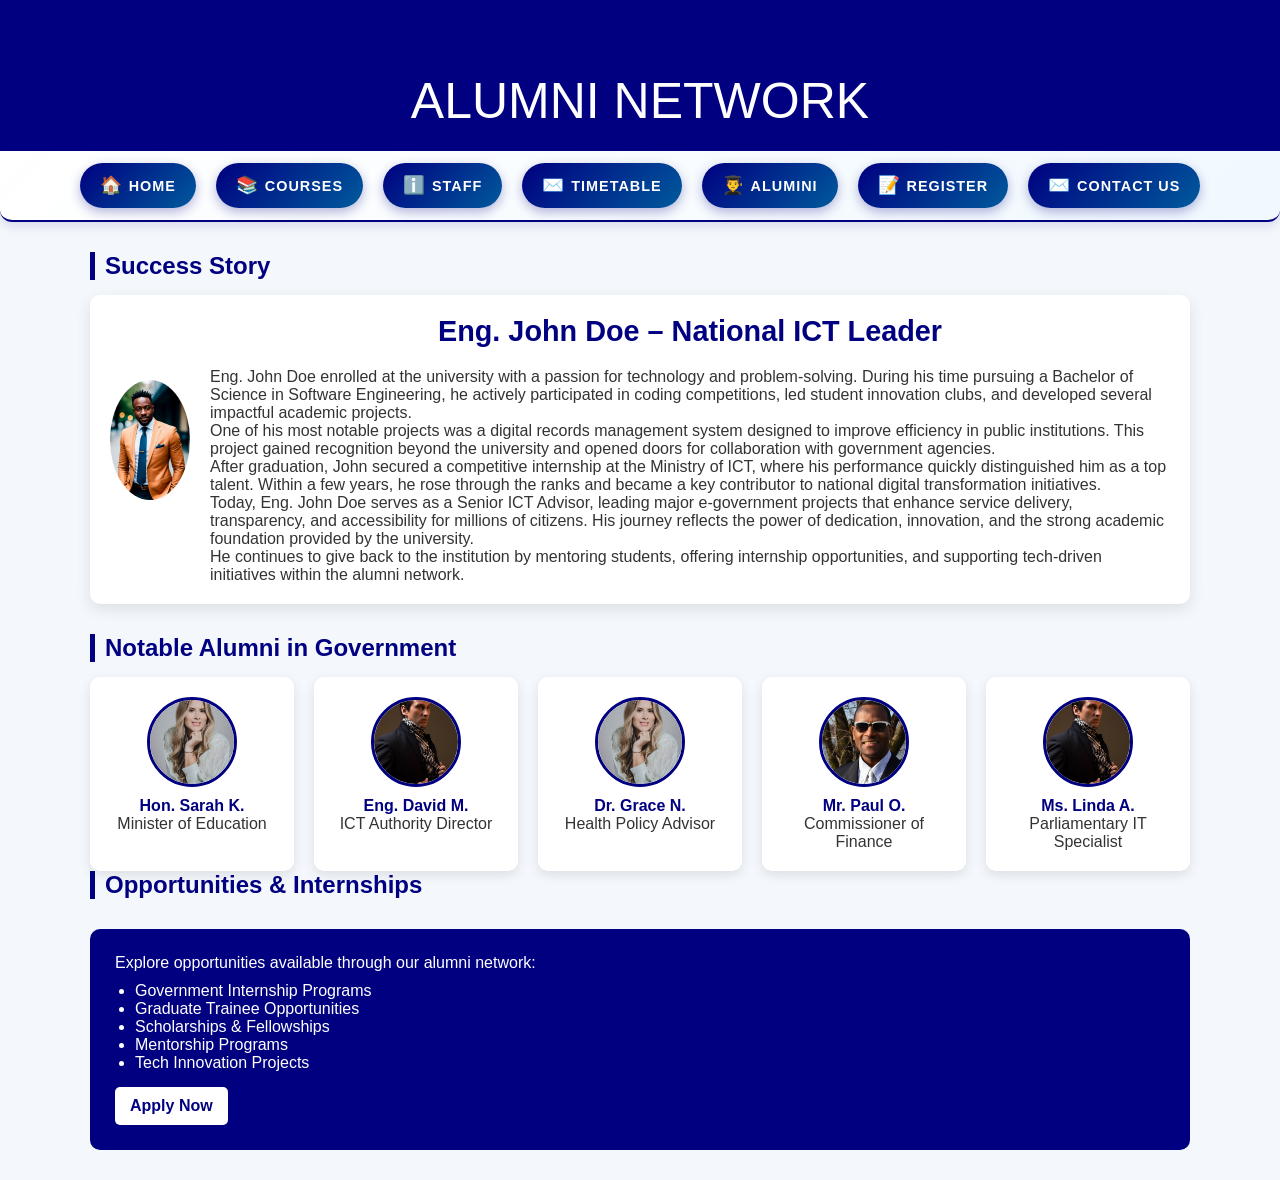
<file: alumni.html>
<!DOCTYPE html>
<html>
<head>
<title>Alumni Page</title>

<link rel="stylesheet" href="style.css">

<style>
*{
margin:0;
padding:0;
box-sizing:border-box;
}

body{
font-family:Segoe UI, Arial, sans-serif;
background:#f4f7fb;
color:#333;
}

/* HEADER */
header{
background:navy;
color:white;
padding:20px;
text-align:center;
}

/* CONTAINER */
.container{
width:90%;
max-width:1100px;
margin:30px auto;
}

/* SECTION TITLE */
.section-title{
color:navy;
margin-bottom:15px;
border-left:5px solid navy;
padding-left:10px;
}

/* SUCCESS STORY */
.success{
display:flex;
gap:20px;
background:white;
padding:20px;
border-radius:10px;
box-shadow:0 5px 15px rgba(0,0,0,0.1);
margin-bottom:30px;
align-items:center;
}

.success img{
width:120px;
height:120px;
border-radius:50%;
object-fit:cover;
}

.success h3{
color:navy;
}

/* ALUMNI GRID */
.alumni-grid{
display:grid;
grid-template-columns:repeat(auto-fit,minmax(200px,1fr));
gap:20px;
}

.card{
background:white;
padding:20px;
border-radius:10px;
text-align:center;
box-shadow:0 4px 12px rgba(0,0,0,0.1);
transition:0.3s;
}

.card:hover{
transform:translateY(-5px);
}

.card img{
width:90px;
height:90px;
border-radius:50%;
margin-bottom:10px;
object-fit:cover;
border:3px solid navy;
}

.card h4{
color:navy;
}

/* OPPORTUNITIES */
.opportunities{
background:navy;
color:white;
padding:25px;
border-radius:10px;
margin-top:30px;
}

.opportunities ul{
margin-top:10px;
padding-left:20px;
}

.btn{
display:inline-block;
margin-top:15px;
padding:10px 15px;
background:white;
color:navy;
border-radius:5px;
text-decoration:none;
font-weight:bold;
}

.btn:hover{
background:#ddd;
}

</style>
</head>

<body>

<header>
<h1>Alumni Network</h1>
<p style="font-size: 50PX;">ALUMNI NETWORK</p>
</header>
   <!-- Hamburger -->
  <div class="hamburger" id="hamburger">
    <span></span>
    <span></span>
    <span></span>
  </div>

  <!-- Navigation -->
  <nav class="nav-menu" id="nav-menu">
    <a href="index.html" data-icon="🏠"class="courses-btn">Home</a>
    <a href="courses.html" data-icon="📚" class="courses-btn">Courses</a>
    <a href="staff.html" data-icon="ℹ️" class="courses-btn">Staff</a>
    <a href="timetable.html" data-icon="✉️" class="courses-btn">Timetable</a>
    <a href="alumni.html" data-icon="👨‍🎓" class="courses-btn">Alumini</a>
     <a href="RegistrationForm.html" data-icon="📝" class="courses-btn">Register</a>
     <a href="https://web.whatsapp.com/" data-icon="✉️" class="courses-btn">Contact Us</a>
</nav>

<div class="container">

<!-- SUCCESS STORY -->
<h2 class="section-title">Success Story</h2>

<div class="success">
<img src="image/joshgmit-ai-generated-7849615_1920.jpg" alt="John Doe">

<div>
<h3>Eng. John Doe – National ICT Leader</h3>
<p>
Eng. John Doe enrolled at the university with a passion for technology and problem-solving. 
During his time pursuing a Bachelor of Science in Software Engineering, he actively participated 
in coding competitions, led student innovation clubs, and developed several impactful academic projects.
</p>

<p>
One of his most notable projects was a digital records management system designed to improve efficiency 
in public institutions. This project gained recognition beyond the university and opened doors for 
collaboration with government agencies.
</p>

<p>
After graduation, John secured a competitive internship at the Ministry of ICT, where his performance 
quickly distinguished him as a top talent. Within a few years, he rose through the ranks and became 
a key contributor to national digital transformation initiatives.
</p>

<p>
Today, Eng. John Doe serves as a Senior ICT Advisor, leading major e-government projects that enhance 
service delivery, transparency, and accessibility for millions of citizens. His journey reflects the 
power of dedication, innovation, and the strong academic foundation provided by the university.
</p>

<p>
He continues to give back to the institution by mentoring students, offering internship opportunities, 
and supporting tech-driven initiatives within the alumni network.
</p>
</div>
</div>

<!-- NOTABLE ALUMNI -->
<h2 class="section-title">Notable Alumni in Government</h2>

<div class="alumni-grid">

<div class="card">
<img src="image/jump1987-woman-7895953_1920.jpg">
<h4>Hon. Sarah K.</h4>
<p>Minister of Education</p>
</div>

<div class="card">
<img src="image/moni_memoni-man-8147400_1920.jpg">
<h4>Eng. David M.</h4>
<p>ICT Authority Director</p>
</div>

<div class="card">
<img src="image/jump1987-woman-7895953_1920.jpg">
<h4>Dr. Grace N.</h4>
<p>Health Policy Advisor</p>
</div>

<div class="card">
<img src="image/artisticoperations-man-3278519_1920.jpg">
<h4>Mr. Paul O.</h4>
<p>Commissioner of Finance</p>
</div>

<div class="card">
<img src="image/moni_memoni-man-8147400_1920.jpg">
<h4>Ms. Linda A.</h4>
<p>Parliamentary IT Specialist</p>
</div>

</div>

<!-- OPPORTUNITIES -->
<h2 class="section-title">Opportunities & Internships</h2>

<div class="opportunities">
<p>Explore opportunities available through our alumni network:</p>

<ul>
<li>Government Internship Programs</li>
<li>Graduate Trainee Opportunities</li>
<li>Scholarships & Fellowships</li>
<li>Mentorship Programs</li>
<li>Tech Innovation Projects</li>
</ul>

<a href="#" class="btn">Apply Now</a>
</div>

</div>
<script src="department.js"></script>
</body>
</html>
</file>
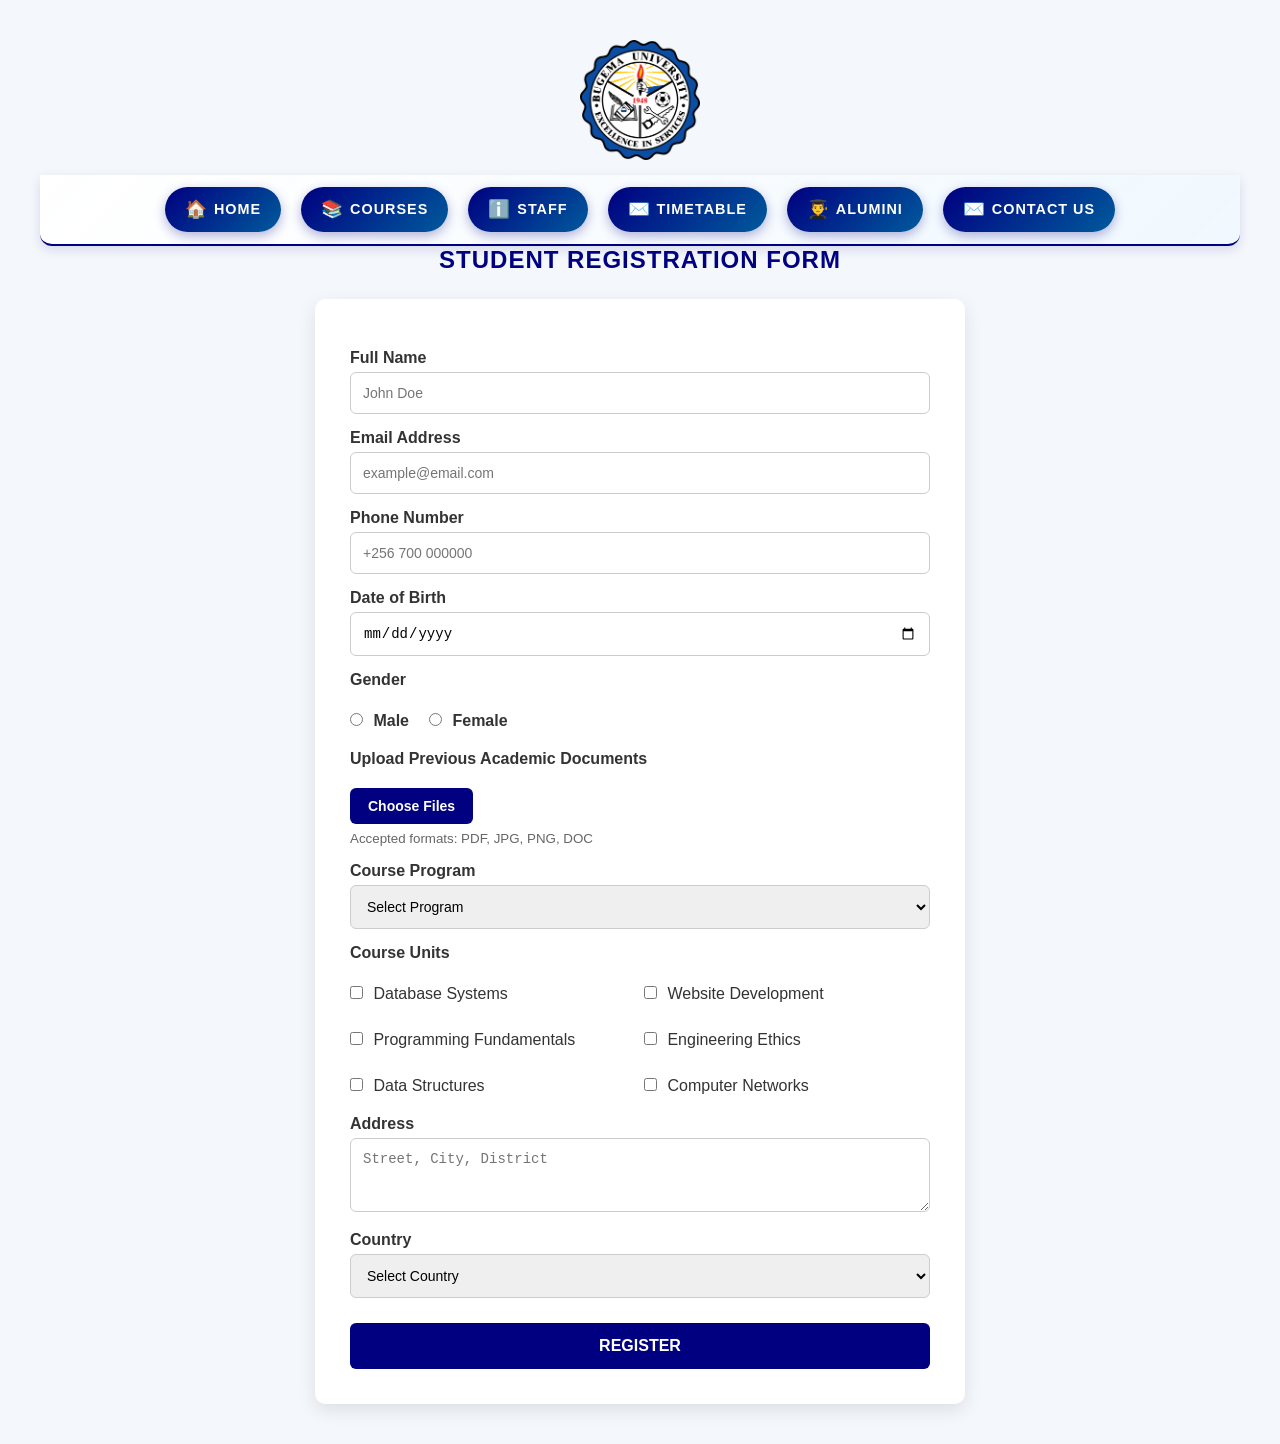
<file: RegistrationForm.html>
<!DOCTYPE html>
<html>
<head>
<title>Student Registration Form</title>
<link rel="stylesheet" href="style.css">

<style>

*{
margin:0;
padding:0;
box-sizing:border-box;
}

body{
font-family:Segoe UI, Arial, sans-serif;
background:#f4f7fb;
padding:40px;
}

.logo{
display:block;
margin:auto;
width:120px;
margin-bottom:15px;
}

h2{
text-align:center;
color:navy;
margin-bottom:25px;
letter-spacing:1px;
}

form{
max-width:650px;
margin:auto;
background:white;
padding:35px;
border-radius:10px;
box-shadow:0 6px 18px rgba(0,0,0,0.1);
}

label{
font-weight:600;
color:#333;
display:block;
margin-top:15px;
margin-bottom:5px;
}

input, select, textarea{
width:100%;
padding:12px;
border:1px solid #ccc;
border-radius:6px;
font-size:14px;
transition:0.3s;
}

input:focus, select:focus, textarea:focus{
outline:none;
border-color:navy;
box-shadow:0 0 5px rgba(0,0,128,0.2);
}

.gender-group{
display:flex;
gap:20px;
margin-top:8px;
}

.checkbox-group{
display:grid;
grid-template-columns:1fr 1fr;
gap:8px;
margin-top:8px;
}

.checkbox-group label{
font-weight:normal;
}

input[type="radio"], input[type="checkbox"]{
width:auto;
margin-right:6px;
}

button{
margin-top:25px;
width:100%;
padding:14px;
background:navy;
color:white;
border:none;
border-radius:6px;
font-size:16px;
font-weight:bold;
cursor:pointer;
transition:0.3s;
}

button:hover{
background:#001f5c;
}
.file-upload{
position:relative;
}

.file-upload input{
opacity:0;
position:absolute;
width:100%;
height:100%;
cursor:pointer;
}

.upload-btn{
display:inline-block;
padding:10px 18px;
background:navy;
color:white;
border-radius:6px;
cursor:pointer;
font-size:14px;
}

.upload-btn:hover{
background:#001f5c;
}

</style>
</head>

<body>

<img src="image/bugema-university-seeklogo.png" class="logo">

   <!-- Hamburger -->
  <div class="hamburger" id="hamburger">
    <span></span>
    <span></span>
    <span></span>
  </div>

  <!-- Navigation -->
  <nav class="nav-menu" id="nav-menu">
    <a href="index.html" data-icon="🏠"class="courses-btn">Home</a>
    <a href="courses.html" data-icon="📚" class="courses-btn">Courses</a>
    <a href="staff.html" data-icon="ℹ️" class="courses-btn">Staff</a>
    <a href="timetable.html" data-icon="✉️" class="courses-btn">Timetable</a>
    <a href="alumni.html" data-icon="👨‍🎓" class="courses-btn">Alumini</a>
    <a href="https://web.whatsapp.com/" data-icon="✉️" class="courses-btn">Contact Us</a>
  </nav>

<h2>STUDENT REGISTRATION FORM</h2>

<form>

<label>Full Name</label>
<input type="text" placeholder="John Doe" required>

<label>Email Address</label>
<input type="email" placeholder="example@email.com" required>

<label>Phone Number</label>
<input type="tel" placeholder="+256 700 000000" required>

<label>Date of Birth</label>
<input type="date" required>

<label>Gender</label>
<div class="gender-group">
<label><input type="radio" name="gender"> Male</label>
<label><input type="radio" name="gender"> Female</label>
</div>

<label>Upload Previous Academic Documents</label>

<div class="file-upload">
<input type="file" id="documents" name="documents" multiple
accept=".pdf,.jpg,.jpeg,.png,.doc,.docx">
<label for="documents" class="upload-btn">Choose Files</label>
</div>

<small style="color:#666;">Accepted formats: PDF, JPG, PNG, DOC</small>

<label>Course Program</label>
<select required>
<option value="">Select Program</option>
<option>BSc Software Engineering</option>
<option>BSc Computer Science</option>
<option>BSc Information Technology</option>
<option>Bachelor of Business Administration</option>
<option>BSc Data Science</option>
</select>


<label>Course Units</label>

<div class="checkbox-group">

<label><input type="checkbox"> Database Systems</label>

<label><input type="checkbox"> Website Development</label>

<label><input type="checkbox"> Programming Fundamentals</label>

<label><input type="checkbox"> Engineering Ethics</label>

<label><input type="checkbox"> Data Structures</label>

<label><input type="checkbox"> Computer Networks</label>

</div>


<label>Address</label>
<textarea rows="3" placeholder="Street, City, District"></textarea>


<label>Country</label>
<select>
<option value="">Select Country</option>
<option>Uganda</option>
<option>Kenya</option>
<option>Tanzania</option>
<option>Rwanda</option>
<option>Other</option>
</select>

<button type="submit">REGISTER</button>

</form>

<script src="department.js"></script>

</body>
</html>
</file>
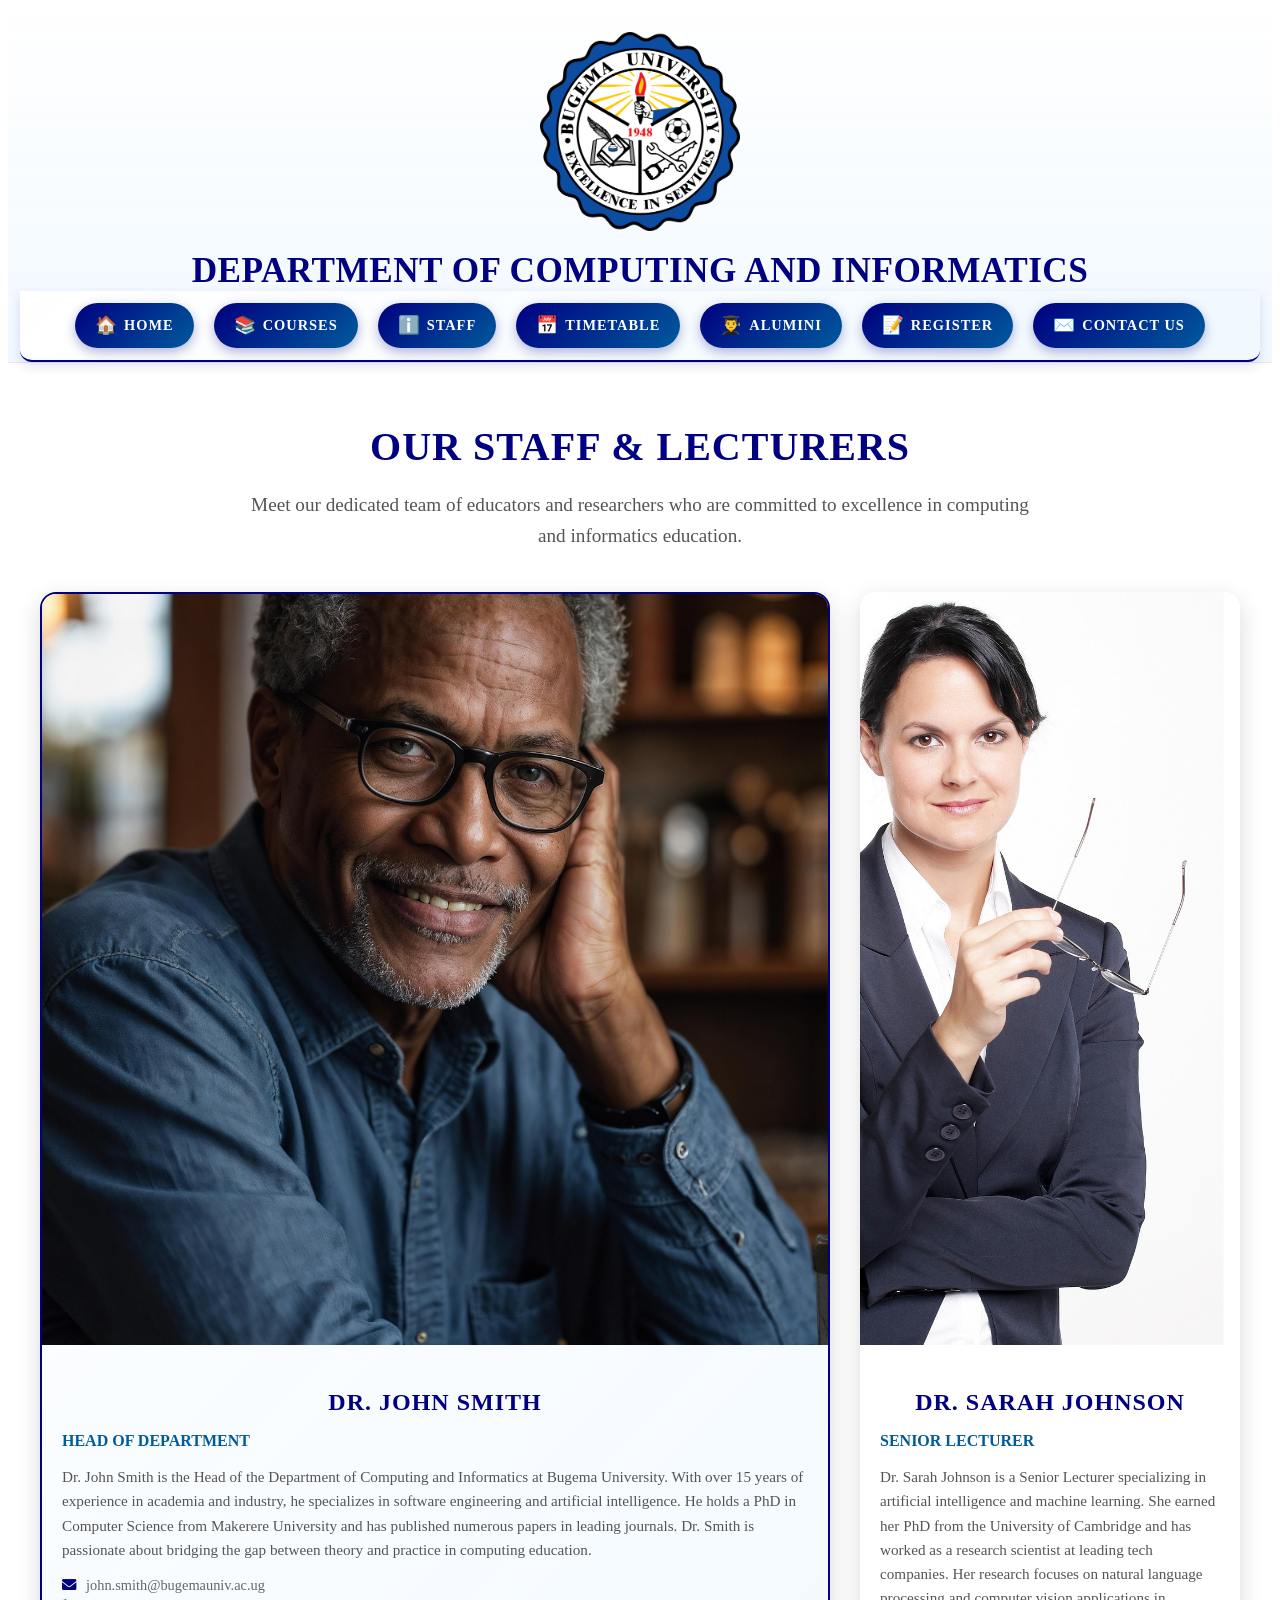
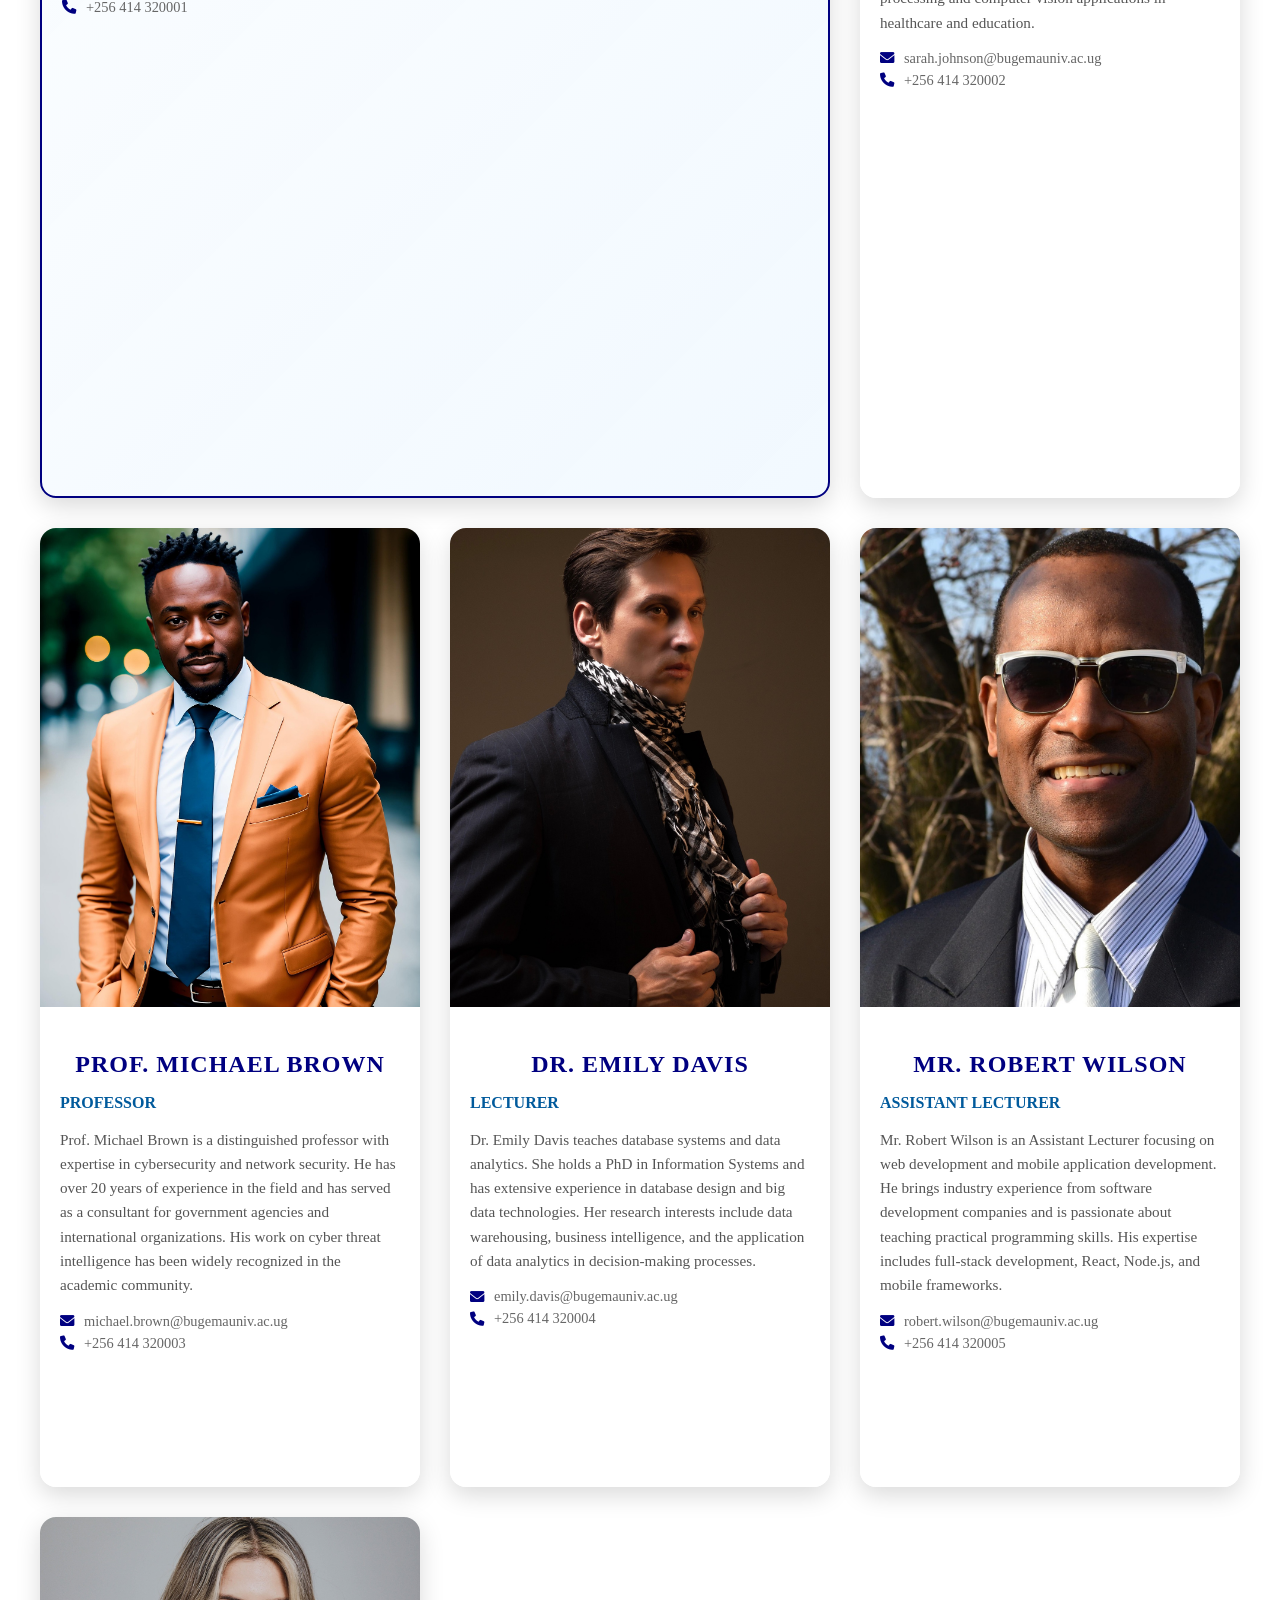
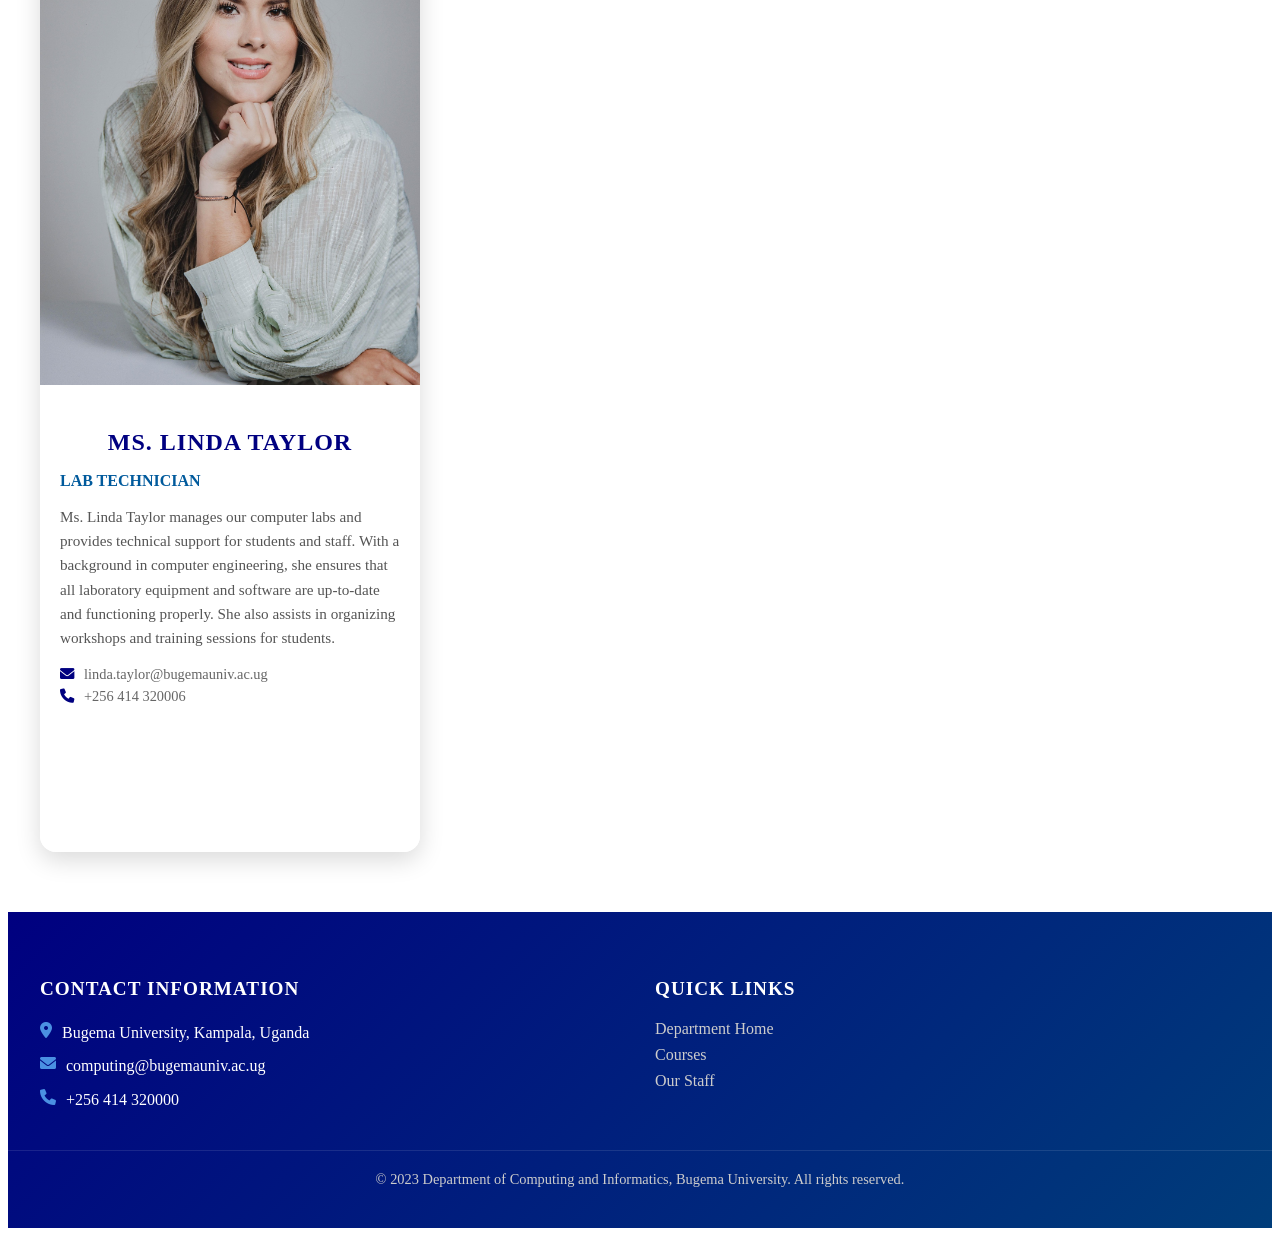
<file: staff.html>
<!DOCTYPE html>
<html lang="en">
<head>
    <meta charset="UTF-8">
    <meta name="viewport" content="width=device-width, initial-scale=1.0">
    <title>Staff - Department of Computing and Informatics</title>
    <link rel="stylesheet" href="style.css">
    <link rel="stylesheet" href="https://cdnjs.cloudflare.com/ajax/libs/font-awesome/6.0.0/css/all.min.css">
</head>
<body>
    <header>
        <img class="logo" src="image/bugema-university-seeklogo.png" alt="Bugema University Logo">
        <h1>DEPARTMENT OF COMPUTING AND INFORMATICS</h1>

           <!-- Hamburger -->
      <div class="hamburger" id="hamburger">
        <span></span>
        <span></span>
        <span></span>
      </div>
        <nav class="nav-menu" id="nav-menu">
           <a href="index.html" data-icon="🏠" class="courses-btn">Home</a>
           <a href="courses.html" data-icon="📚" class="courses-btn">Courses</a>
           <a href="staff.html" data-icon="ℹ️" class="courses-btn">Staff</a>
           <a href="timetable.html" data-icon="📅" class="courses-btn">Timetable</a>
           <a href="alumni.html" data-icon="👨‍🎓" class="courses-btn">Alumini</a>
            <a href="RegistrationForm.html" data-icon="📝" class="courses-btn">Register</a>
            <a href="https://web.whatsapp.com/" data-icon="✉️" class="courses-btn">Contact Us</a>
        </nav>

</header>
<div class="nav-overlay" id="nav-overlay"></div>

    <section class="staff-section">
        <h2>Our Staff & Lecturers</h2>
        <p>Meet our dedicated team of educators and researchers who are committed to excellence in computing and informatics education.</p>

        <div class="staff-grid">
            <div class="staff-card hod-card">
                <div class="staff-image">
                    <img src="image/tim_hd-african-9006154_1920.jpg" alt="Dr. John Smith">
                </div>
                <div class="staff-info">
                    <h3>Dr. John Smith</h3>
                    <p class="position">Head of Department</p>
                    <p class="bio">Dr. John Smith is the Head of the Department of Computing and Informatics at Bugema University. With over 15 years of experience in academia and industry, he specializes in software engineering and artificial intelligence. He holds a PhD in Computer Science from Makerere University and has published numerous papers in leading journals. Dr. Smith is passionate about bridging the gap between theory and practice in computing education.</p>
                    <div class="staff-contact">
                        <p><i class="fas fa-envelope"></i> john.smith@bugemauniv.ac.ug</p>
                        <p><i class="fas fa-phone"></i> +256 414 320001</p>
                    </div>
                </div>
            </div>

            <div class="staff-card">
                <div class="staff-image">
                    <img src="image/whitesession-business-woman-2756210_1920.jpg" alt="Dr. Sarah Johnson">
                </div>
                <div class="staff-info">
                    <h3>Dr. Sarah Johnson</h3>
                    <p class="position">Senior Lecturer</p>
                    <p class="bio">Dr. Sarah Johnson is a Senior Lecturer specializing in artificial intelligence and machine learning. She earned her PhD from the University of Cambridge and has worked as a research scientist at leading tech companies. Her research focuses on natural language processing and computer vision applications in healthcare and education.</p>
                    <div class="staff-contact">
                        <p><i class="fas fa-envelope"></i> sarah.johnson@bugemauniv.ac.ug</p>
                        <p><i class="fas fa-phone"></i> +256 414 320002</p>
                    </div>
                </div>
            </div>

            <div class="staff-card">
                <div class="staff-image">
                    <img src="image/joshgmit-ai-generated-7849615_1920.jpg" alt="Prof. Michael Brown">
                </div>
                <div class="staff-info">
                    <h3>Prof. Michael Brown</h3>
                    <p class="position">Professor</p>
                    <p class="bio">Prof. Michael Brown is a distinguished professor with expertise in cybersecurity and network security. He has over 20 years of experience in the field and has served as a consultant for government agencies and international organizations. His work on cyber threat intelligence has been widely recognized in the academic community.</p>
                    <div class="staff-contact">
                        <p><i class="fas fa-envelope"></i> michael.brown@bugemauniv.ac.ug</p>
                        <p><i class="fas fa-phone"></i> +256 414 320003</p>
                    </div>
                </div>
            </div>

            <div class="staff-card">
                <div class="staff-image">
                    <img src="image/moni_memoni-man-8147400_1920.jpg" alt="Dr. Emily Davis">
                </div>
                <div class="staff-info">
                    <h3>Dr. Emily Davis</h3>
                    <p class="position">Lecturer</p>
                    <p class="bio">Dr. Emily Davis teaches database systems and data analytics. She holds a PhD in Information Systems and has extensive experience in database design and big data technologies. Her research interests include data warehousing, business intelligence, and the application of data analytics in decision-making processes.</p>
                    <div class="staff-contact">
                        <p><i class="fas fa-envelope"></i> emily.davis@bugemauniv.ac.ug</p>
                        <p><i class="fas fa-phone"></i> +256 414 320004</p>
                    </div>
                </div>
            </div>

            <div class="staff-card">
                <div class="staff-image">
                    <img src="image/artisticoperations-man-3278519_1920.jpg" alt="Mr. Robert Wilson">
                </div>
                <div class="staff-info">
                    <h3>Mr. Robert Wilson</h3>
                    <p class="position">Assistant Lecturer</p>
                    <p class="bio">Mr. Robert Wilson is an Assistant Lecturer focusing on web development and mobile application development. He brings industry experience from software development companies and is passionate about teaching practical programming skills. His expertise includes full-stack development, React, Node.js, and mobile frameworks.</p>
                    <div class="staff-contact">
                        <p><i class="fas fa-envelope"></i> robert.wilson@bugemauniv.ac.ug</p>
                        <p><i class="fas fa-phone"></i> +256 414 320005</p>
                    </div>
                </div>
            </div>

            <div class="staff-card">
                <div class="staff-image">
                    <img src="image/jump1987-woman-7895953_1920.jpg" alt="Ms. Linda Taylor">
                </div>
                <div class="staff-info">
                    <h3>Ms. Linda Taylor</h3>
                    <p class="position">Lab Technician</p>
                    <p class="bio">Ms. Linda Taylor manages our computer labs and provides technical support for students and staff. With a background in computer engineering, she ensures that all laboratory equipment and software are up-to-date and functioning properly. She also assists in organizing workshops and training sessions for students.</p>
                    <div class="staff-contact">
                        <p><i class="fas fa-envelope"></i> linda.taylor@bugemauniv.ac.ug</p>
                        <p><i class="fas fa-phone"></i> +256 414 320006</p>
                    </div>
                </div>
            </div>
        </div>
    </section>

    <footer>
        <div class="footer-content">
            <div class="footer-section">
                <h4>Contact Information</h4>
                <p><i class="fas fa-map-marker-alt"></i> Bugema University, Kampala, Uganda</p>
                <p><i class="fas fa-envelope"></i> computing@bugemauniv.ac.ug</p>
                <p><i class="fas fa-phone"></i> +256 414 320000</p>
            </div>
            <div class="footer-section">
                <h4>Quick Links</h4>
                <ul>
                    <li><a href="department.html">Department Home</a></li>
                    <li><a href="courses.html">Courses</a></li>
                    <li><a href="#staff">Our Staff</a></li>
                </ul>
            </div>
        </div>
        <div class="footer-bottom">
            <p>&copy; 2023 Department of Computing and Informatics, Bugema University. All rights reserved.</p>
        </div>
    </footer>

    <script src="department.js"></script>
</body>
</html>
</file>
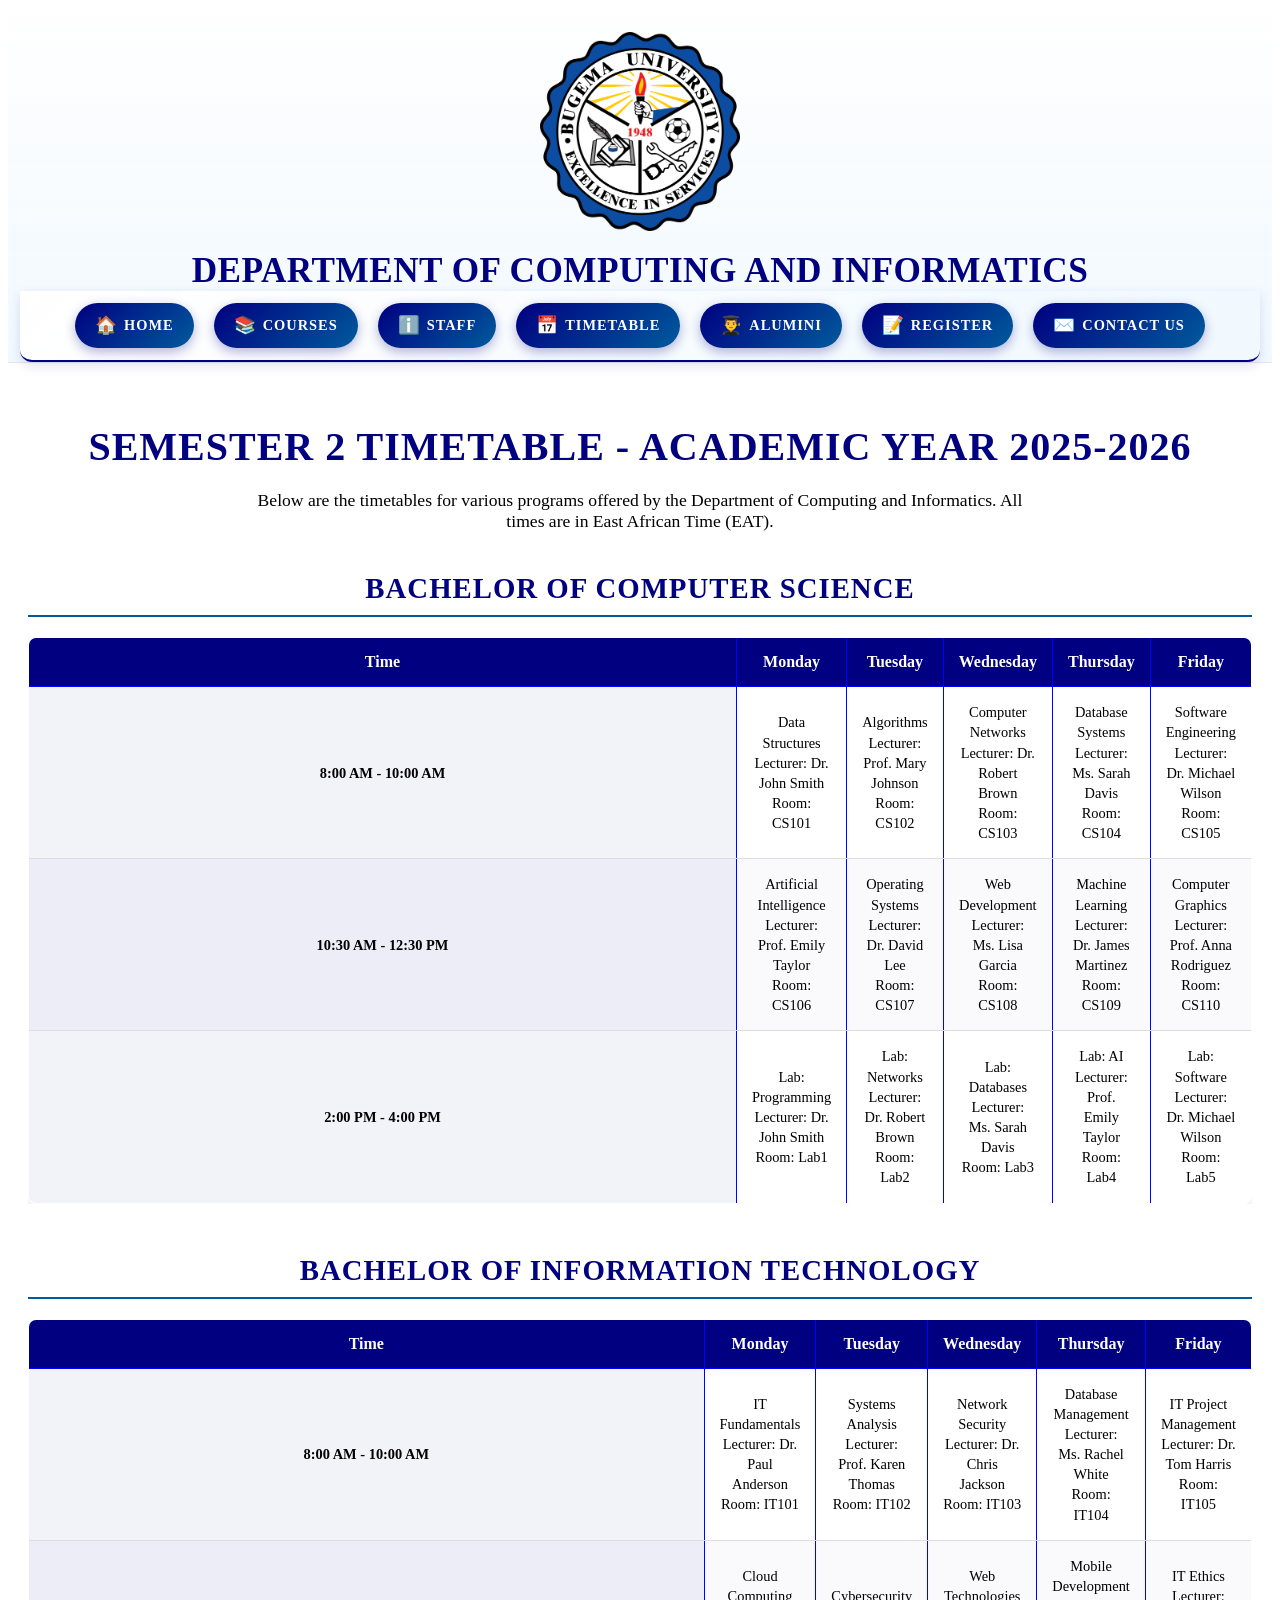
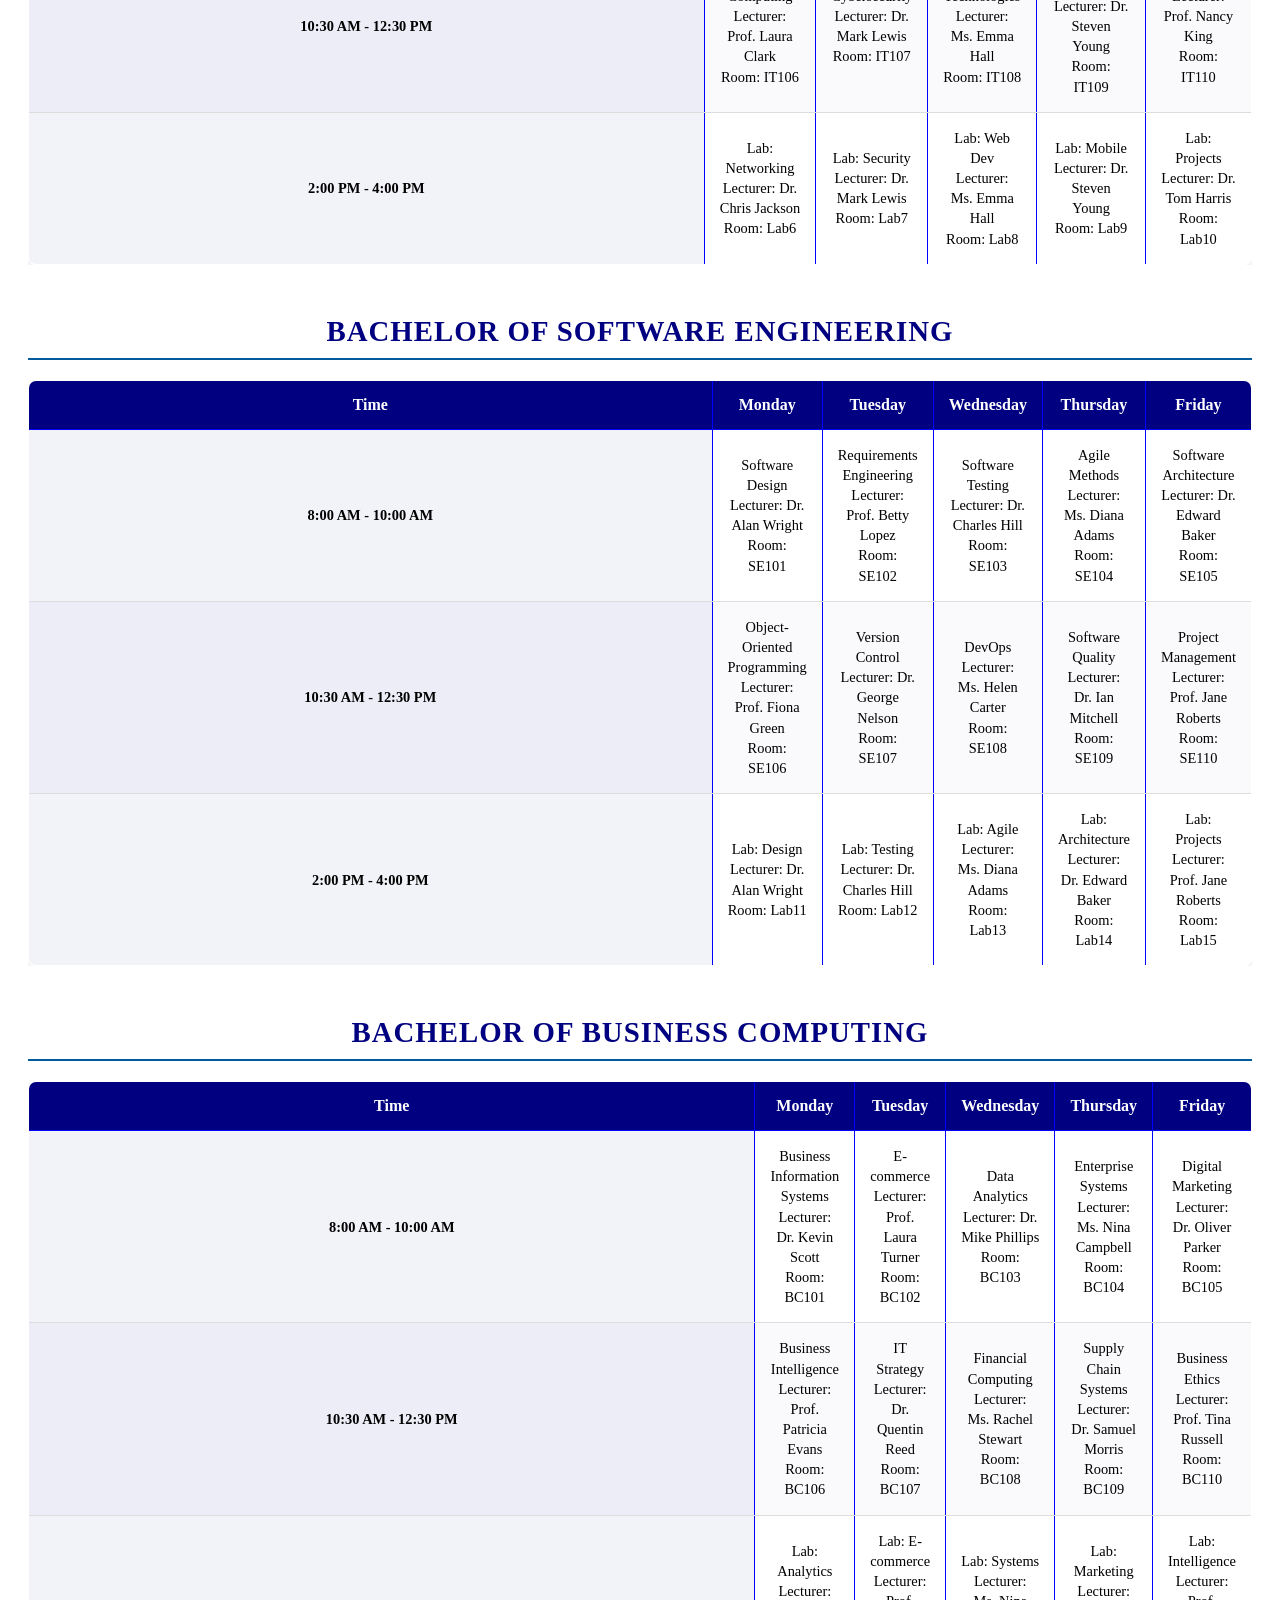
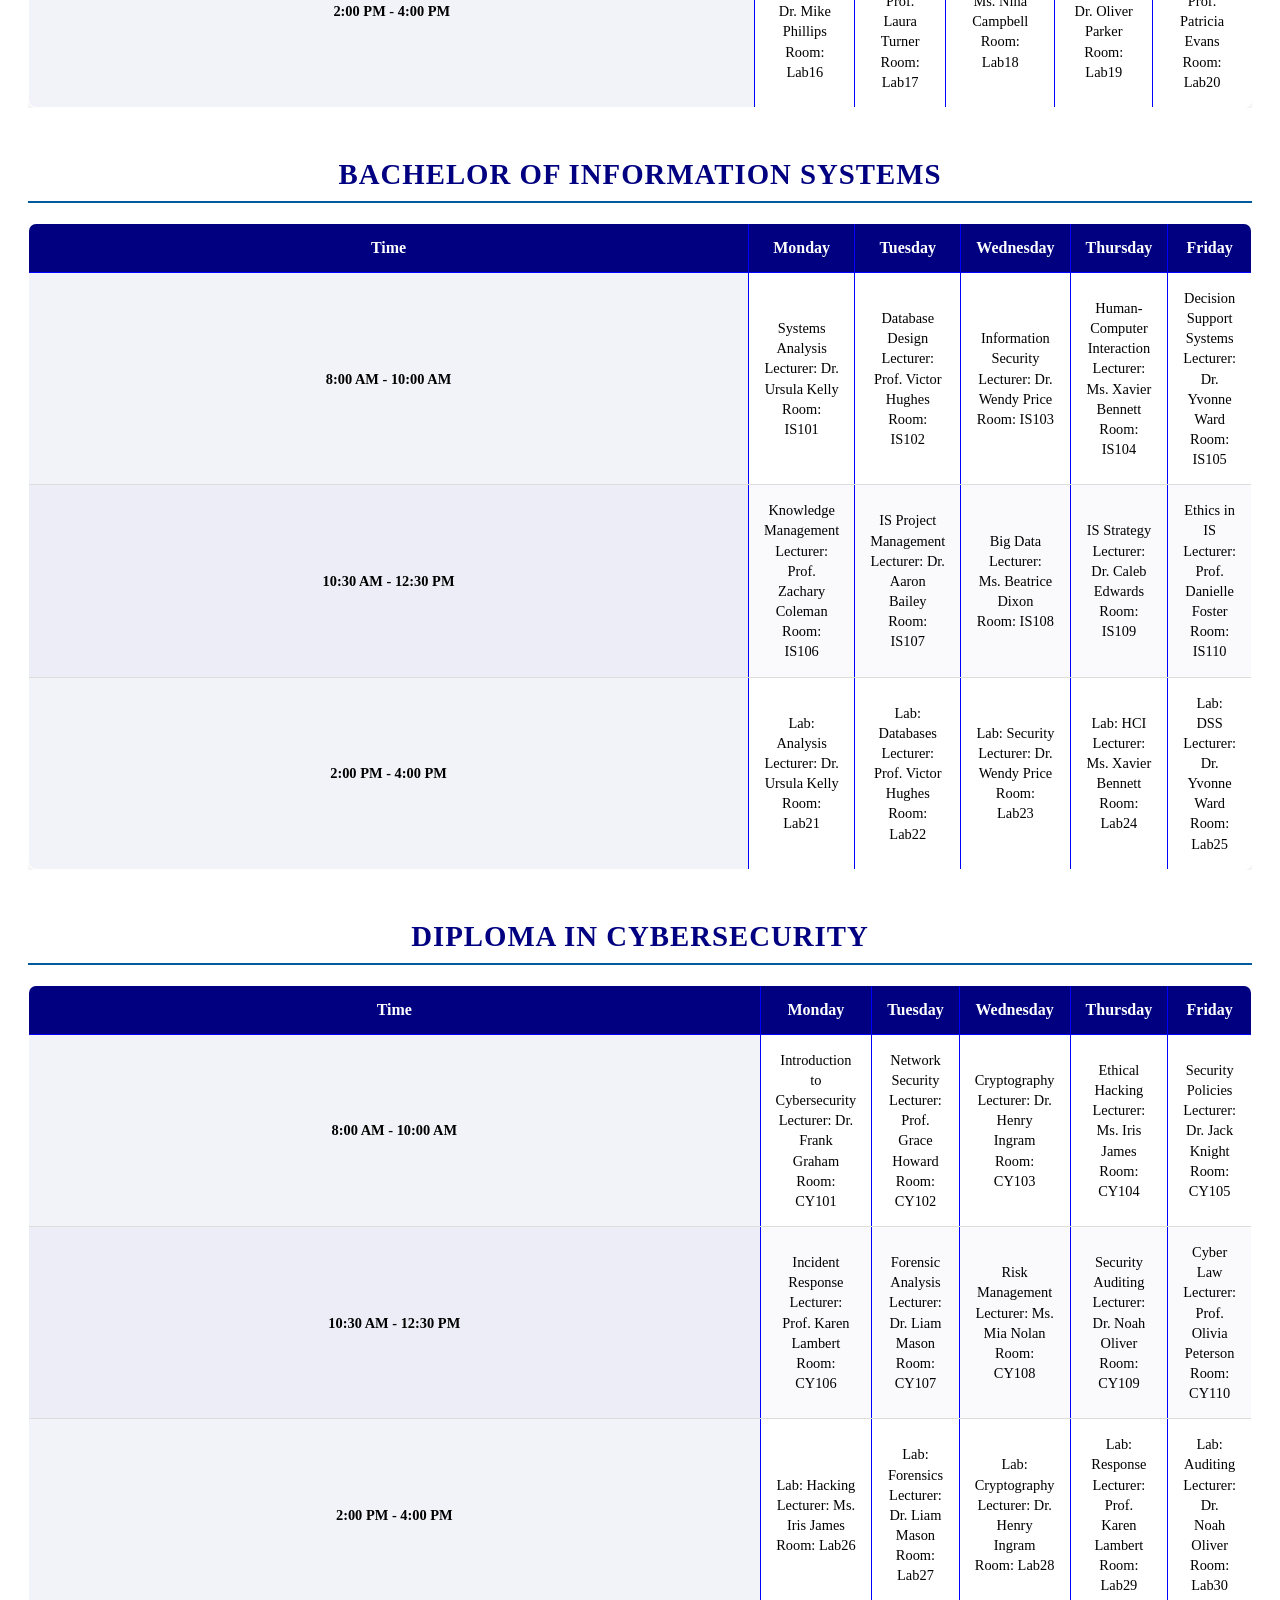
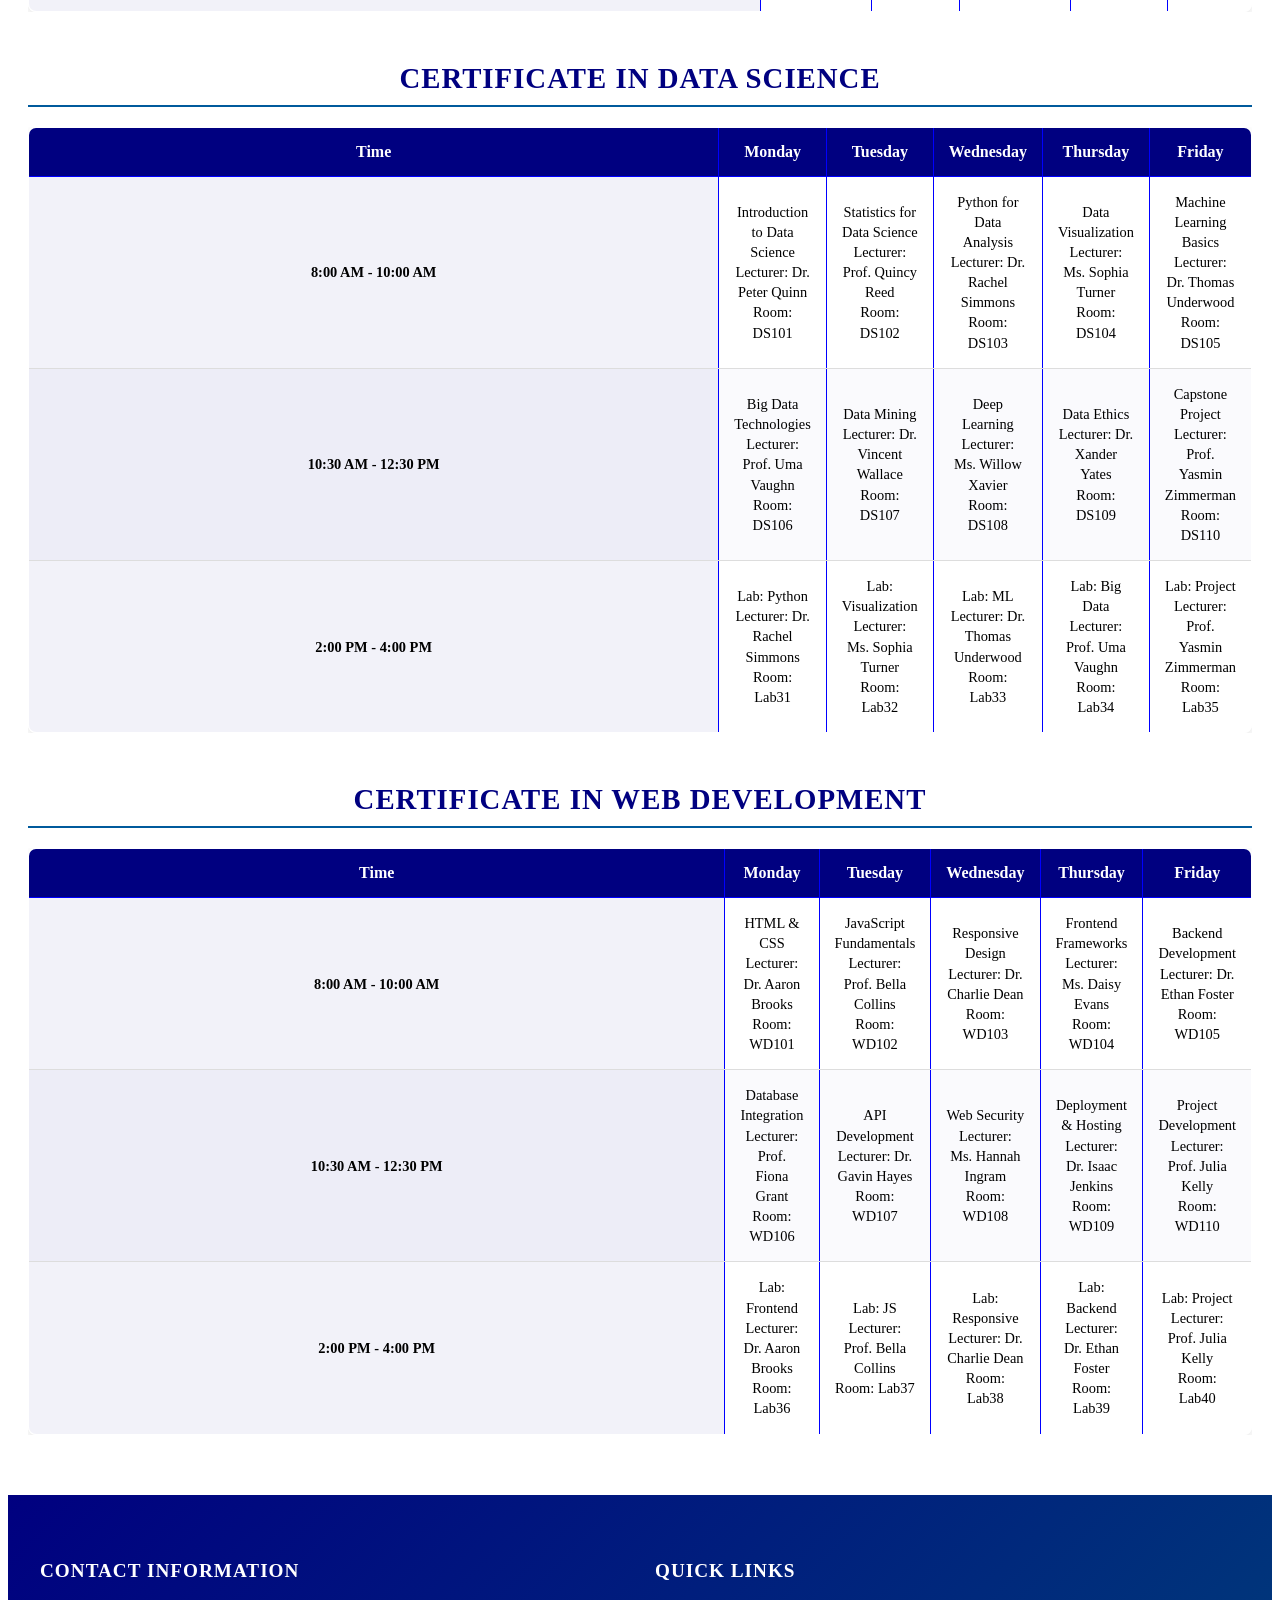
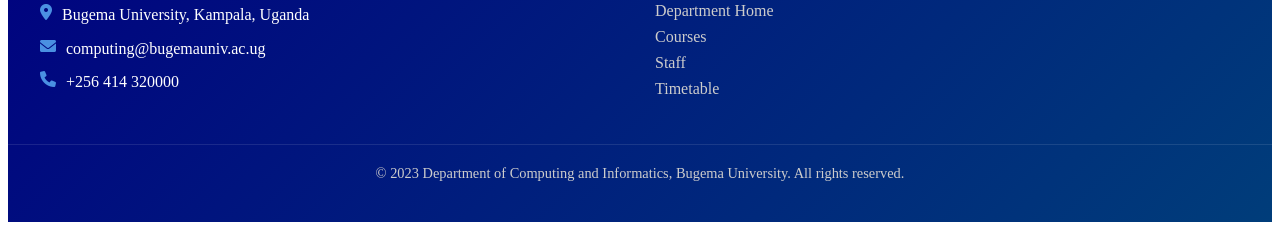
<file: timetable.html>
<!DOCTYPE html>
<html lang="en">
<head>
    <meta charset="UTF-8">
    <meta name="viewport" content="width=device-width, initial-scale=1.0">
    <title>Timetable - Department of Computing and Informatics</title>
    <link rel="stylesheet" href="style.css">
    <link rel="stylesheet" href="https://cdnjs.cloudflare.com/ajax/libs/font-awesome/6.0.0/css/all.min.css">
</head>
<body>
    <header>
        <img class="logo" src="image/bugema-university-seeklogo.png" alt="Bugema University Logo">
        <h1>DEPARTMENT OF COMPUTING AND INFORMATICS</h1>

         <!-- Hamburger -->
      <div class="hamburger" id="hamburger">
        <span></span>
        <span></span>
        <span></span>
      </div>
        <nav class="nav-menu" id="nav-menu">
           <a href="index.html" data-icon="🏠" class="courses-btn">Home</a>
           <a href="courses.html" data-icon="📚" class="courses-btn">Courses</a>
           <a href="staff.html" data-icon="ℹ️" class="courses-btn">Staff</a>
           <a href="timetable.html" data-icon="📅" class="courses-btn">Timetable</a>
           <a href="alumni.html" data-icon="👨‍🎓" class="courses-btn">Alumini</a>
            <a href="RegistrationForm.html" data-icon="📝" class="courses-btn">Register</a>
            <a href="https://web.whatsapp.com/" data-icon="✉️" class="courses-btn">Contact Us</a>
        </nav>
    </header>

    <section class="timetable-section">
        <h2>Semester 2 Timetable - Academic Year 2025-2026</h2>
        <p>Below are the timetables for various programs offered by the Department of Computing and Informatics. All times are in East African Time (EAT).</p>

        <div class="program-timetable">
            <h3>Bachelor of Computer Science</h3>
            <div class="table-wrapper">
                <table>
                    <thead>
                        <tr>
                            <th>Time</th>
                            <th>Monday</th>
                            <th>Tuesday</th>
                            <th>Wednesday</th>
                            <th>Thursday</th>
                            <th>Friday</th>
                        </tr>
                    </thead>
                    <tbody>
                        <tr>
                            <td>8:00 AM - 10:00 AM</td>
                            <td>Data Structures<br>Lecturer: Dr. John Smith<br>Room: CS101</td>
                            <td>Algorithms<br>Lecturer: Prof. Mary Johnson<br>Room: CS102</td>
                            <td>Computer Networks<br>Lecturer: Dr. Robert Brown<br>Room: CS103</td>
                            <td>Database Systems<br>Lecturer: Ms. Sarah Davis<br>Room: CS104</td>
                            <td>Software Engineering<br>Lecturer: Dr. Michael Wilson<br>Room: CS105</td>
                        </tr>
                        <tr>
                            <td>10:30 AM - 12:30 PM</td>
                            <td>Artificial Intelligence<br>Lecturer: Prof. Emily Taylor<br>Room: CS106</td>
                            <td>Operating Systems<br>Lecturer: Dr. David Lee<br>Room: CS107</td>
                            <td>Web Development<br>Lecturer: Ms. Lisa Garcia<br>Room: CS108</td>
                            <td>Machine Learning<br>Lecturer: Dr. James Martinez<br>Room: CS109</td>
                            <td>Computer Graphics<br>Lecturer: Prof. Anna Rodriguez<br>Room: CS110</td>
                        </tr>
                        <tr>
                            <td>2:00 PM - 4:00 PM</td>
                            <td>Lab: Programming<br>Lecturer: Dr. John Smith<br>Room: Lab1</td>
                            <td>Lab: Networks<br>Lecturer: Dr. Robert Brown<br>Room: Lab2</td>
                            <td>Lab: Databases<br>Lecturer: Ms. Sarah Davis<br>Room: Lab3</td>
                            <td>Lab: AI<br>Lecturer: Prof. Emily Taylor<br>Room: Lab4</td>
                            <td>Lab: Software<br>Lecturer: Dr. Michael Wilson<br>Room: Lab5</td>
                        </tr>
                    </tbody>
                </table>
            </div>
        </div>

        <div class="program-timetable">
            <h3>Bachelor of Information Technology</h3>
            <div class="table-wrapper">
                <table>
                    <thead>
                        <tr>
                            <th>Time</th>
                            <th>Monday</th>
                            <th>Tuesday</th>
                            <th>Wednesday</th>
                            <th>Thursday</th>
                            <th>Friday</th>
                        </tr>
                    </thead>
                    <tbody>
                        <tr>
                            <td>8:00 AM - 10:00 AM</td>
                            <td>IT Fundamentals<br>Lecturer: Dr. Paul Anderson<br>Room: IT101</td>
                            <td>Systems Analysis<br>Lecturer: Prof. Karen Thomas<br>Room: IT102</td>
                            <td>Network Security<br>Lecturer: Dr. Chris Jackson<br>Room: IT103</td>
                            <td>Database Management<br>Lecturer: Ms. Rachel White<br>Room: IT104</td>
                            <td>IT Project Management<br>Lecturer: Dr. Tom Harris<br>Room: IT105</td>
                        </tr>
                        <tr>
                            <td>10:30 AM - 12:30 PM</td>
                            <td>Cloud Computing<br>Lecturer: Prof. Laura Clark<br>Room: IT106</td>
                            <td>Cybersecurity<br>Lecturer: Dr. Mark Lewis<br>Room: IT107</td>
                            <td>Web Technologies<br>Lecturer: Ms. Emma Hall<br>Room: IT108</td>
                            <td>Mobile Development<br>Lecturer: Dr. Steven Young<br>Room: IT109</td>
                            <td>IT Ethics<br>Lecturer: Prof. Nancy King<br>Room: IT110</td>
                        </tr>
                        <tr>
                            <td>2:00 PM - 4:00 PM</td>
                            <td>Lab: Networking<br>Lecturer: Dr. Chris Jackson<br>Room: Lab6</td>
                            <td>Lab: Security<br>Lecturer: Dr. Mark Lewis<br>Room: Lab7</td>
                            <td>Lab: Web Dev<br>Lecturer: Ms. Emma Hall<br>Room: Lab8</td>
                            <td>Lab: Mobile<br>Lecturer: Dr. Steven Young<br>Room: Lab9</td>
                            <td>Lab: Projects<br>Lecturer: Dr. Tom Harris<br>Room: Lab10</td>
                        </tr>
                    </tbody>
                </table>
            </div>
        </div>

        <div class="program-timetable">
            <h3>Bachelor of Software Engineering</h3>
            <div class="table-wrapper">
                <table>
                    <thead>
                        <tr>
                            <th>Time</th>
                            <th>Monday</th>
                            <th>Tuesday</th>
                            <th>Wednesday</th>
                            <th>Thursday</th>
                            <th>Friday</th>
                        </tr>
                    </thead>
                    <tbody>
                        <tr>
                            <td>8:00 AM - 10:00 AM</td>
                            <td>Software Design<br>Lecturer: Dr. Alan Wright<br>Room: SE101</td>
                            <td>Requirements Engineering<br>Lecturer: Prof. Betty Lopez<br>Room: SE102</td>
                            <td>Software Testing<br>Lecturer: Dr. Charles Hill<br>Room: SE103</td>
                            <td>Agile Methods<br>Lecturer: Ms. Diana Adams<br>Room: SE104</td>
                            <td>Software Architecture<br>Lecturer: Dr. Edward Baker<br>Room: SE105</td>
                        </tr>
                        <tr>
                            <td>10:30 AM - 12:30 PM</td>
                            <td>Object-Oriented Programming<br>Lecturer: Prof. Fiona Green<br>Room: SE106</td>
                            <td>Version Control<br>Lecturer: Dr. George Nelson<br>Room: SE107</td>
                            <td>DevOps<br>Lecturer: Ms. Helen Carter<br>Room: SE108</td>
                            <td>Software Quality<br>Lecturer: Dr. Ian Mitchell<br>Room: SE109</td>
                            <td>Project Management<br>Lecturer: Prof. Jane Roberts<br>Room: SE110</td>
                        </tr>
                        <tr>
                            <td>2:00 PM - 4:00 PM</td>
                            <td>Lab: Design<br>Lecturer: Dr. Alan Wright<br>Room: Lab11</td>
                            <td>Lab: Testing<br>Lecturer: Dr. Charles Hill<br>Room: Lab12</td>
                            <td>Lab: Agile<br>Lecturer: Ms. Diana Adams<br>Room: Lab13</td>
                            <td>Lab: Architecture<br>Lecturer: Dr. Edward Baker<br>Room: Lab14</td>
                            <td>Lab: Projects<br>Lecturer: Prof. Jane Roberts<br>Room: Lab15</td>
                        </tr>
                    </tbody>
                </table>
            </div>
        </div>

        <div class="program-timetable">
            <h3>Bachelor of Business Computing</h3>
            <div class="table-wrapper">
                <table>
                    <thead>
                        <tr>
                            <th>Time</th>
                            <th>Monday</th>
                            <th>Tuesday</th>
                            <th>Wednesday</th>
                            <th>Thursday</th>
                            <th>Friday</th>
                        </tr>
                    </thead>
                    <tbody>
                        <tr>
                            <td>8:00 AM - 10:00 AM</td>
                            <td>Business Information Systems<br>Lecturer: Dr. Kevin Scott<br>Room: BC101</td>
                            <td>E-commerce<br>Lecturer: Prof. Laura Turner<br>Room: BC102</td>
                            <td>Data Analytics<br>Lecturer: Dr. Mike Phillips<br>Room: BC103</td>
                            <td>Enterprise Systems<br>Lecturer: Ms. Nina Campbell<br>Room: BC104</td>
                            <td>Digital Marketing<br>Lecturer: Dr. Oliver Parker<br>Room: BC105</td>
                        </tr>
                        <tr>
                            <td>10:30 AM - 12:30 PM</td>
                            <td>Business Intelligence<br>Lecturer: Prof. Patricia Evans<br>Room: BC106</td>
                            <td>IT Strategy<br>Lecturer: Dr. Quentin Reed<br>Room: BC107</td>
                            <td>Financial Computing<br>Lecturer: Ms. Rachel Stewart<br>Room: BC108</td>
                            <td>Supply Chain Systems<br>Lecturer: Dr. Samuel Morris<br>Room: BC109</td>
                            <td>Business Ethics<br>Lecturer: Prof. Tina Russell<br>Room: BC110</td>
                        </tr>
                        <tr>
                            <td>2:00 PM - 4:00 PM</td>
                            <td>Lab: Analytics<br>Lecturer: Dr. Mike Phillips<br>Room: Lab16</td>
                            <td>Lab: E-commerce<br>Lecturer: Prof. Laura Turner<br>Room: Lab17</td>
                            <td>Lab: Systems<br>Lecturer: Ms. Nina Campbell<br>Room: Lab18</td>
                            <td>Lab: Marketing<br>Lecturer: Dr. Oliver Parker<br>Room: Lab19</td>
                            <td>Lab: Intelligence<br>Lecturer: Prof. Patricia Evans<br>Room: Lab20</td>
                        </tr>
                    </tbody>
                </table>
            </div>
        </div>

        <div class="program-timetable">
            <h3>Bachelor of Information Systems</h3>
            <div class="table-wrapper">
                <table>
                    <thead>
                        <tr>
                            <th>Time</th>
                            <th>Monday</th>
                            <th>Tuesday</th>
                            <th>Wednesday</th>
                            <th>Thursday</th>
                            <th>Friday</th>
                        </tr>
                    </thead>
                    <tbody>
                        <tr>
                            <td>8:00 AM - 10:00 AM</td>
                            <td>Systems Analysis<br>Lecturer: Dr. Ursula Kelly<br>Room: IS101</td>
                            <td>Database Design<br>Lecturer: Prof. Victor Hughes<br>Room: IS102</td>
                            <td>Information Security<br>Lecturer: Dr. Wendy Price<br>Room: IS103</td>
                            <td>Human-Computer Interaction<br>Lecturer: Ms. Xavier Bennett<br>Room: IS104</td>
                            <td>Decision Support Systems<br>Lecturer: Dr. Yvonne Ward<br>Room: IS105</td>
                        </tr>
                        <tr>
                            <td>10:30 AM - 12:30 PM</td>
                            <td>Knowledge Management<br>Lecturer: Prof. Zachary Coleman<br>Room: IS106</td>
                            <td>IS Project Management<br>Lecturer: Dr. Aaron Bailey<br>Room: IS107</td>
                            <td>Big Data<br>Lecturer: Ms. Beatrice Dixon<br>Room: IS108</td>
                            <td>IS Strategy<br>Lecturer: Dr. Caleb Edwards<br>Room: IS109</td>
                            <td>Ethics in IS<br>Lecturer: Prof. Danielle Foster<br>Room: IS110</td>
                        </tr>
                        <tr>
                            <td>2:00 PM - 4:00 PM</td>
                            <td>Lab: Analysis<br>Lecturer: Dr. Ursula Kelly<br>Room: Lab21</td>
                            <td>Lab: Databases<br>Lecturer: Prof. Victor Hughes<br>Room: Lab22</td>
                            <td>Lab: Security<br>Lecturer: Dr. Wendy Price<br>Room: Lab23</td>
                            <td>Lab: HCI<br>Lecturer: Ms. Xavier Bennett<br>Room: Lab24</td>
                            <td>Lab: DSS<br>Lecturer: Dr. Yvonne Ward<br>Room: Lab25</td>
                        </tr>
                    </tbody>
                </table>
            </div>
        </div>

        <div class="program-timetable">
            <h3>Diploma in Cybersecurity</h3>
            <div class="table-wrapper">
                <table>
                    <thead>
                        <tr>
                            <th>Time</th>
                            <th>Monday</th>
                            <th>Tuesday</th>
                            <th>Wednesday</th>
                            <th>Thursday</th>
                            <th>Friday</th>
                        </tr>
                    </thead>
                    <tbody>
                        <tr>
                            <td>8:00 AM - 10:00 AM</td>
                            <td>Introduction to Cybersecurity<br>Lecturer: Dr. Frank Graham<br>Room: CY101</td>
                            <td>Network Security<br>Lecturer: Prof. Grace Howard<br>Room: CY102</td>
                            <td>Cryptography<br>Lecturer: Dr. Henry Ingram<br>Room: CY103</td>
                            <td>Ethical Hacking<br>Lecturer: Ms. Iris James<br>Room: CY104</td>
                            <td>Security Policies<br>Lecturer: Dr. Jack Knight<br>Room: CY105</td>
                        </tr>
                        <tr>
                            <td>10:30 AM - 12:30 PM</td>
                            <td>Incident Response<br>Lecturer: Prof. Karen Lambert<br>Room: CY106</td>
                            <td>Forensic Analysis<br>Lecturer: Dr. Liam Mason<br>Room: CY107</td>
                            <td>Risk Management<br>Lecturer: Ms. Mia Nolan<br>Room: CY108</td>
                            <td>Security Auditing<br>Lecturer: Dr. Noah Oliver<br>Room: CY109</td>
                            <td>Cyber Law<br>Lecturer: Prof. Olivia Peterson<br>Room: CY110</td>
                        </tr>
                        <tr>
                            <td>2:00 PM - 4:00 PM</td>
                            <td>Lab: Hacking<br>Lecturer: Ms. Iris James<br>Room: Lab26</td>
                            <td>Lab: Forensics<br>Lecturer: Dr. Liam Mason<br>Room: Lab27</td>
                            <td>Lab: Cryptography<br>Lecturer: Dr. Henry Ingram<br>Room: Lab28</td>
                            <td>Lab: Response<br>Lecturer: Prof. Karen Lambert<br>Room: Lab29</td>
                            <td>Lab: Auditing<br>Lecturer: Dr. Noah Oliver<br>Room: Lab30</td>
                        </tr>
                    </tbody>
                </table>
            </div>
        </div>

        <div class="program-timetable">
            <h3>Certificate in Data Science</h3>
            <div class="table-wrapper">
                <table>
                    <thead>
                        <tr>
                            <th>Time</th>
                            <th>Monday</th>
                            <th>Tuesday</th>
                            <th>Wednesday</th>
                            <th>Thursday</th>
                            <th>Friday</th>
                        </tr>
                    </thead>
                    <tbody>
                        <tr>
                            <td>8:00 AM - 10:00 AM</td>
                            <td>Introduction to Data Science<br>Lecturer: Dr. Peter Quinn<br>Room: DS101</td>
                            <td>Statistics for Data Science<br>Lecturer: Prof. Quincy Reed<br>Room: DS102</td>
                            <td>Python for Data Analysis<br>Lecturer: Dr. Rachel Simmons<br>Room: DS103</td>
                            <td>Data Visualization<br>Lecturer: Ms. Sophia Turner<br>Room: DS104</td>
                            <td>Machine Learning Basics<br>Lecturer: Dr. Thomas Underwood<br>Room: DS105</td>
                        </tr>
                        <tr>
                            <td>10:30 AM - 12:30 PM</td>
                            <td>Big Data Technologies<br>Lecturer: Prof. Uma Vaughn<br>Room: DS106</td>
                            <td>Data Mining<br>Lecturer: Dr. Vincent Wallace<br>Room: DS107</td>
                            <td>Deep Learning<br>Lecturer: Ms. Willow Xavier<br>Room: DS108</td>
                            <td>Data Ethics<br>Lecturer: Dr. Xander Yates<br>Room: DS109</td>
                            <td>Capstone Project<br>Lecturer: Prof. Yasmin Zimmerman<br>Room: DS110</td>
                        </tr>
                        <tr>
                            <td>2:00 PM - 4:00 PM</td>
                            <td>Lab: Python<br>Lecturer: Dr. Rachel Simmons<br>Room: Lab31</td>
                            <td>Lab: Visualization<br>Lecturer: Ms. Sophia Turner<br>Room: Lab32</td>
                            <td>Lab: ML<br>Lecturer: Dr. Thomas Underwood<br>Room: Lab33</td>
                            <td>Lab: Big Data<br>Lecturer: Prof. Uma Vaughn<br>Room: Lab34</td>
                            <td>Lab: Project<br>Lecturer: Prof. Yasmin Zimmerman<br>Room: Lab35</td>
                        </tr>
                    </tbody>
                </table>
            </div>
        </div>

        <div class="program-timetable">
            <h3>Certificate in Web Development</h3>
            <div class="table-wrapper">
                <table>
                    <thead>
                        <tr>
                            <th>Time</th>
                            <th>Monday</th>
                            <th>Tuesday</th>
                            <th>Wednesday</th>
                            <th>Thursday</th>
                            <th>Friday</th>
                        </tr>
                    </thead>
                    <tbody>
                        <tr>
                            <td>8:00 AM - 10:00 AM</td>
                            <td>HTML & CSS<br>Lecturer: Dr. Aaron Brooks<br>Room: WD101</td>
                            <td>JavaScript Fundamentals<br>Lecturer: Prof. Bella Collins<br>Room: WD102</td>
                            <td>Responsive Design<br>Lecturer: Dr. Charlie Dean<br>Room: WD103</td>
                            <td>Frontend Frameworks<br>Lecturer: Ms. Daisy Evans<br>Room: WD104</td>
                            <td>Backend Development<br>Lecturer: Dr. Ethan Foster<br>Room: WD105</td>
                        </tr>
                        <tr>
                            <td>10:30 AM - 12:30 PM</td>
                            <td>Database Integration<br>Lecturer: Prof. Fiona Grant<br>Room: WD106</td>
                            <td>API Development<br>Lecturer: Dr. Gavin Hayes<br>Room: WD107</td>
                            <td>Web Security<br>Lecturer: Ms. Hannah Ingram<br>Room: WD108</td>
                            <td>Deployment & Hosting<br>Lecturer: Dr. Isaac Jenkins<br>Room: WD109</td>
                            <td>Project Development<br>Lecturer: Prof. Julia Kelly<br>Room: WD110</td>
                        </tr>
                        <tr>
                            <td>2:00 PM - 4:00 PM</td>
                            <td>Lab: Frontend<br>Lecturer: Dr. Aaron Brooks<br>Room: Lab36</td>
                            <td>Lab: JS<br>Lecturer: Prof. Bella Collins<br>Room: Lab37</td>
                            <td>Lab: Responsive<br>Lecturer: Dr. Charlie Dean<br>Room: Lab38</td>
                            <td>Lab: Backend<br>Lecturer: Dr. Ethan Foster<br>Room: Lab39</td>
                            <td>Lab: Project<br>Lecturer: Prof. Julia Kelly<br>Room: Lab40</td>
                        </tr>
                    </tbody>
                </table>
            </div>
        </div>
    </section>

    <footer>
        <div class="footer-content">
            <div class="footer-section">
                <h4>Contact Information</h4>
                <p><i class="fas fa-map-marker-alt"></i> Bugema University, Kampala, Uganda</p>
                <p><i class="fas fa-envelope"></i> computing@bugemauniv.ac.ug</p>
                <p><i class="fas fa-phone"></i> +256 414 320000</p>
            </div>
            <div class="footer-section">
                <h4>Quick Links</h4>
                <ul>
                    <li><a href="department.html">Department Home</a></li>
                    <li><a href="courses.html">Courses</a></li>
                    <li><a href="staff.html">Staff</a></li>
                    <li><a href="timetable.html">Timetable</a></li>
                </ul>
            </div>
        </div>
        <div class="footer-bottom">
            <p>&copy; 2023 Department of Computing and Informatics, Bugema University. All rights reserved.</p>
        </div>
    </footer>

    <script src="department.js"></script>
</body>
</html>
</file>
<file: style.css>
/* Responsive images */

        video{
          width: 560px; 
          height: 315px;
        }
        img {
            max-width: 100%;
            height: auto;
            display: block;
            margin: 0 auto 20px;
        }

        /* Logo sizing */
        .logo {
            width: 200px;
            height: auto;
        }

        /* Global header */
        header {
            text-align: center;
            padding: 24px 12px 0;
            background: linear-gradient(180deg, rgba(255, 255, 255, 0.98), rgba(240, 248, 255, 0.95));
            border-bottom: 1px solid rgba(0, 0, 128, 0.1);
        }

        header h1 {
            margin: 12px 0 0;
            font-size: 2.2rem;
            color: navy;
            font-weight: 700;
            letter-spacing: 0.5px;
        }

        nav.navbar {
            display: flex;
            flex-wrap: wrap;
            justify-content: center;
            align-items: center;
            gap: 16px;
            margin: 0 auto;
            padding: 8px 0 0;
            max-width: 960px;
        }

        nav.navbar a {
            position: relative;
            color: navy;
            text-decoration: none;
            font-weight: 600;
            padding: 4px 2px;
        }

        nav.navbar a::after {
            content: "";
            position: absolute;
            left: 0;
            bottom: -2px;
            height: 2px;
            width: 100%;
            background: navy;
            transform: scaleX(0);
            transform-origin: left;
            transition: transform 220ms ease;
        }

        nav.navbar a:hover::after {
            transform: scaleX(1);
        }

        /* Intro section with glassy background */
        .intro {
            max-width: 960px;
            margin: 30px auto;
            padding: 24px;
            background: rgba(255, 255, 255, 0.60);
            border-radius: 18px;
            box-shadow: 0 12px 35px rgba(0, 0, 0, 0.18);
            backdrop-filter: blur(12px);
        }

        .intro h1 {
            text-align: center;
            margin-top: 0;
        }

        .intro-content {
            display: flex;
            flex-wrap: wrap;
            align-items: flex-start;
            justify-content: center;
            gap: 18px;
        }

        .intro-text {
            flex: 1 1 280px;
            min-width: 240px;
        }

        .building {
            max-width: 320px;
            border-radius: 12px;
        }

        /* Department Building Section */
        .departmentbuilding {
            display: flex;
            flex-direction: column;
            align-items: center;
            gap: 12px;
            padding: 16px;
            background: rgba(255, 255, 255, 0.85);
            border-radius: 16px;
            box-shadow: 0 8px 24px rgba(0, 0, 0, 0.15);
            backdrop-filter: blur(8px);
            max-width: 340px;
        }

        .departmentbuilding img {
            width: 100%;
            height: auto;
            border-radius: 12px;
            transition: transform 0.3s ease;
        }

        .departmentbuilding img:hover {
            transform: scale(1.05);
        }

        .departmentbuilding p {
            font-weight: 600;
            color: #333;
            text-align: center;
            margin: 0;
            font-size: 1rem;
        }

        h1 {
            text-align: center;
        }

        table, th, td {
            border: 1px solid blue;
            width: 100%;
            text-align: left;
            padding: 8px;
        }

        table {
            border-collapse: collapse;
        }

        .table-wrapper {
            overflow-x: auto;
        }

        #registernow,
        #profile {
            display: block;
            text-align: center;
            margin: 20px auto;
            padding: 12px 18px;
            background-color: navy;
            color: white;
            text-decoration: none;
            border-radius: 5px;
            font-size: 1.1rem;
            max-width: 280px;
        }

        @media (max-width: 520px) {
            .intro {
                padding: 16px;
            }

            #registernow,
            #profile {
                width: 100%;
                max-width: none;
            }
        }

        /* Programs Section */
        .schools {
            max-width: 960px;
            margin: 60px auto;
            padding: 24px;
            background: rgba(255, 255, 255, 0.85);
            border-radius: 16px;
            box-shadow: 0 8px 24px rgba(0, 0, 0, 0.15);
            backdrop-filter: blur(8px);
            display: flex;
            height: 200px;
        }

        .schoolcontainer {
            display: flex;
            flex-direction: row;
            gap: 30px;
            align-items: flex-start;
        }

        h3 {
            width: 100%;
            text-align: center;
            margin-bottom: 20px;
            font-size: 1.8rem;
            color: navy;
        }

        .programsimage {
            flex: 0 0 400px;
            order: 2;
           
            margin-left: 120px;
            padding-bottom: -200px;
        }

        .programsimage img {
            max-width: 100%;
            height: auto;
        }

        .programs {
            flex: 1;
            order: 1;
            display: flex;
            flex-direction: row;
            gap: 20px;
            justify-content: flex-start;
        }

        .programs ul {
            list-style-type: disc;
            padding-left: 20px;
            flex: 1;
        }

        .programs li {
            margin-bottom: 8px;
            font-size: 1rem;
        }

        /* Register CTA with Bounce Animation */
        @keyframes bounce {
            0%, 100% {
                transform: translateY(0);
            }
            50% {
                transform: translateY(-20px);
            }
        }

        .register-cta {
            text-align: center;
            margin: 50px 0;
        }

        .bounce-btn {
            display: inline-block;
            padding: 18px 40px;
            font-size: 1.4rem;
            font-weight: 700;
            background: linear-gradient(135deg, navy, #005a9c);
            color: white;
            text-decoration: none;
            border-radius: 50px;
            box-shadow: 0 8px 20px rgba(0, 0, 128, 0.3);
            transition: all 0.3s ease;
            animation: bounce 1.5s ease-in-out infinite;
            text-transform: uppercase;
            letter-spacing: 2px;
        }

        .bounce-btn:hover {
            background: linear-gradient(135deg, #005a9c, #003d7a);
            box-shadow: 0 12px 28px rgba(0, 0, 128, 0.4);
            animation-play-state: paused;
        }

        @media (max-width: 768px) {
          video{
            width: 100%;
            height: auto;
          }
            .schoolcontainer {
                flex-direction: column;
                align-items: center;
                gap: 20px;
            }

            .programsimage,
            .programs {
                order: unset;
                width: 100%;
            }

            .programs {
                flex-direction: column;
            }

            .bounce-btn {
                font-size: 1.1rem;
                padding: 14px 30px;
            }
        }

        /* Publications and Resources Section */
        .publicationsandresources {
            max-width: 1000px;
            margin: 60px auto;
            padding: 0;
        }

        .pub-container,
        .resources-container {
            background: rgba(255, 255, 255, 0.85);
            border-radius: 16px;
            padding: 30px;
            margin-bottom: 30px;
            box-shadow: 0 8px 24px rgba(0, 0, 0, 0.15);
            backdrop-filter: blur(8px);
        }

        .pub-container h3,
        .resources-container h3 {
            text-align: center;
            font-size: 1.8rem;
            color: navy;
            margin-bottom: 30px;
            text-transform: uppercase;
            letter-spacing: 1px;
        }

        .pub-grid {
            display: grid;
            grid-template-columns: repeat(auto-fit, minmax(280px, 1fr));
            gap: 20px;
        }

        .pub-card {
            background: linear-gradient(135deg, rgba(255, 255, 255, 0.95), rgba(240, 248, 255, 0.9));
            border-radius: 12px;
            padding: 20px;
            text-align: center;
            border: 1px solid rgba(0, 0, 128, 0.1);
            transition: transform 0.3s ease, box-shadow 0.3s ease;
        }

        .pub-card:hover {
            transform: translateY(-8px);
            box-shadow: 0 12px 28px rgba(0, 0, 128, 0.2);
        }

        .pub-icon {
            font-size: 2.5rem;
            margin-bottom: 12px;
        }

        .pub-card h4 {
            font-size: 1.2rem;
            color: navy;
            margin-bottom: 10px;
        }

        .pub-card p {
            font-size: 0.95rem;
            color: #555;
            margin-bottom: 15px;
            line-height: 1.5;
        }

        .pub-link {
            color: navy;
            text-decoration: none;
            font-weight: 600;
            transition: all 0.3s ease;
        }

        .pub-link:hover {
            color: #005a9c;
            text-decoration: underline;
        }

        .resources-grid {
            display: grid;
            grid-template-columns: repeat(auto-fit, minmax(240px, 1fr));
            gap: 20px;
        }

        .resource-card {
            background: linear-gradient(135deg, rgba(255, 255, 255, 0.95), rgba(240, 248, 255, 0.9));
            border-radius: 12px;
            padding: 20px;
            text-align: center;
            border: 1px solid rgba(0, 0, 128, 0.1);
            transition: transform 0.3s ease, box-shadow 0.3s ease;
        }

        .resource-card:hover {
            transform: translateY(-8px);
            box-shadow: 0 12px 28px rgba(0, 0, 128, 0.2);
        }

        .resource-icon {
            font-size: 2.5rem;
            margin-bottom: 12px;
        }

        .resource-card h4 {
            font-size: 1.1rem;
            color: navy;
            margin-bottom: 10px;
        }

        .resource-card p {
            font-size: 0.9rem;
            color: #555;
            line-height: 1.5;
        }

        .resource-link {
            display: flex;
            flex-direction: column;
            justify-content: space-between;
        }

        .resource-button {
            display: inline-block;
            margin-top: 12px;
            padding: 8px 16px;
            background: linear-gradient(135deg, navy, #005a9c);
            color: white;
            text-decoration: none;
            border-radius: 6px;
            font-weight: 600;
            font-size: 0.9rem;
            transition: all 0.3s ease;
            align-self: flex-start;
        }

        .resource-button:hover {
            background: linear-gradient(135deg, #005a9c, #003d7a);
            transform: translateX(4px);
        }

        @media (max-width: 768px) {
            .news-container,
            .events-container {
                padding: 20px;
                margin-bottom: 20px;
            }

            .news-container h3,
            .events-container h3 {
                font-size: 1.4rem;
            }

            .news-grid {
                grid-template-columns: 1fr;
            }

            .event-video iframe {
                height: 250px;
            }
        }

        /* News and Events Section */
        .news-events {
            max-width: 1000px;
            margin: 60px auto;
            padding: 0;
        }

        .news-container,
        .events-container {
            background: rgba(255, 255, 255, 0.85);
            border-radius: 16px;
            padding: 30px;
            margin-bottom: 30px;
            box-shadow: 0 8px 24px rgba(0, 0, 0, 0.15);
            backdrop-filter: blur(8px);
        }

        .news-container h3,
        .events-container h3 {
            text-align: center;
            font-size: 1.8rem;
            color: navy;
            margin-bottom: 30px;
            text-transform: uppercase;
            letter-spacing: 1px;
        }

        .news-grid {
            display: grid;
            grid-template-columns: repeat(auto-fit, minmax(280px, 1fr));
            gap: 20px;
        }

        .news-card {
            background: linear-gradient(135deg, rgba(255, 255, 255, 0.95), rgba(240, 248, 255, 0.9));
            border-radius: 12px;
            padding: 20px;
            border: 1px solid rgba(0, 0, 128, 0.1);
            transition: transform 0.3s ease, box-shadow 0.3s ease;
        }

        .news-card:hover {
            transform: translateY(-8px);
            box-shadow: 0 12px 28px rgba(0, 0, 128, 0.2);
        }

        .news-date {
            font-size: 0.85rem;
            color: #666;
            margin-bottom: 8px;
            font-weight: 500;
        }

        .news-card h4 {
            font-size: 1.2rem;
            color: navy;
            margin-bottom: 10px;
        }

        .news-card p {
            font-size: 0.95rem;
            color: #555;
            margin-bottom: 15px;
            line-height: 1.5;
        }

        .news-link {
            color: navy;
            text-decoration: none;
            font-weight: 600;
            transition: all 0.3s ease;
        }

        .news-link:hover {
            color: #005a9c;
            text-decoration: underline;
        }

        .events-grid {
            display: grid;
            grid-template-columns: repeat(auto-fit, minmax(300px, 1fr));
            gap: 20px;
        }

        .event-card {
            background: linear-gradient(135deg, rgba(255, 255, 255, 0.95), rgba(240, 248, 255, 0.9));
            border-radius: 12px;
            padding: 20px;
            border: 1px solid rgba(0, 0, 128, 0.1);
            transition: transform 0.3s ease, box-shadow 0.3s ease;
        }

        .event-card:hover {
            transform: translateY(-8px);
            box-shadow: 0 12px 28px rgba(0, 0, 128, 0.2);
        }

        .event-icon {
            font-size: 2.5rem;
            margin-bottom: 12px;
        }

        .event-card h4 {
            font-size: 1.2rem;
            color: navy;
            margin-bottom: 10px;
        }

        .event-card p {
            font-size: 0.9rem;
            color: #555;
            margin-bottom: 15px;
            line-height: 1.5;
        }

        .event-details {
            display: flex;
            flex-direction: column;
            gap: 4px;
            margin-bottom: 15px;
            font-size: 0.85rem;
            color: #666;
        }

        .event-link {
            color: navy;
            text-decoration: none;
            font-weight: 600;
            transition: all 0.3s ease;
        }

        .event-link:hover {
            color: #005a9c;
            text-decoration: underline;
        }

        .event-video {
            background: linear-gradient(135deg, rgba(255, 255, 255, 0.95), rgba(240, 248, 255, 0.9));
            border-radius: 12px;
            padding: 20px;
            text-align: center;
            border: 1px solid rgba(0, 0, 128, 0.1);
            transition: transform 0.3s ease, box-shadow 0.3s ease;
        }

        .event-video:hover {
            transform: translateY(-8px);
            box-shadow: 0 12px 28px rgba(0, 0, 128, 0.2);
        }

        .event-video h4 {
            font-size: 1.2rem;
            color: navy;
            margin-bottom: 10px;
        }

        .event-video p {
            font-size: 0.95rem;
            color: #555;
            margin-bottom: 15px;
            line-height: 1.5;
        }

        .event-video iframe {
            width: 100%;
            max-width: 560px;
            height: 315px;
            border-radius: 8px;
        
            border-radius: 8px;
            overflow: hidden;
            box-shadow: 0 4px 12px rgba(0, 0, 0, 0.15);
        }

        .video-wrapper iframe {
            display: block;
            border: none;
        }

        @media (max-width: 768px) {
            .news-container,
            .events-container {
                padding: 20px;
                margin-bottom: 20px;
            }

            .news-container h3,
            .events-container h3 {
                font-size: 1.4rem;
            }

            .news-grid,
            .events-grid {
                grid-template-columns: 1fr;
            }

            .video-wrapper iframe {
                height: 180px;
            }
        }

        /* Mobile toggle navbar (Home page) */
        .site-header {
            display: flex;
            align-items: center;
            justify-content: space-between;
            flex-wrap: wrap;
            padding: 14px 16px;
            max-width: 980px;
            margin: 0 auto;
            gap: 12px;
        }

        .brand {
            font-size: 1.2rem;
            font-weight: 700;
            text-align: center;
        }

/* Desktop Navbar */

.nav-menu{
  display:flex;
  gap:20px;
  justify-content: center;
  align-items: center;
  flex-wrap: wrap;
  margin: 0 auto;
  padding: 12px 24px;
  max-width: 100%;
  background: linear-gradient(135deg, rgba(255, 255, 255, 0.95), rgba(240, 248, 255, 0.9));
  border-bottom: 2px solid navy;
  box-shadow: 0 4px 12px rgba(0, 0, 128, 0.12);
  backdrop-filter: blur(8px);
  border-radius: 0 0 12px 12px;
  position: sticky;
  top: 0;
  z-index: 100;
}

.nav-menu a{
  position: relative;
  color: navy;
  text-decoration: none;
  font-weight: 600;
  padding: 8px 14px;
  border-radius: 6px;
  transition: all 0.3s ease;
  font-size: 1rem;
  display: inline-flex;
  align-items: center;
  gap: 6px;
}

.nav-menu a::before {
  content: attr(data-icon);
  font-size: 1.1rem;
  display: inline-block;
}

.nav-menu a::after {
  content: "";
  position: absolute;
  left: 0;
  bottom: 2px;
  height: 2px;
  width: 100%;
  background: navy;
  transform: scaleX(0);
  transform-origin: left;
  transition: transform 220ms ease;
}

.nav-menu a:hover {
  background: rgba(0, 0, 128, 0.1);
  color: #005a9c;
  transform: translateY(-2px);
}

.nav-menu a:hover::after {
  transform: scaleX(1);
}

.nav-menu a:active {
  background: rgba(0, 0, 128, 0.15);
}

.courses-btn {
  background: linear-gradient(135deg, navy, #005a9c);
  color: white !important;
  padding: 12px 20px !important;
  border-radius: 25px !important;
  font-weight: 700 !important;
  text-transform: uppercase;
  letter-spacing: 1px;
  box-shadow: 0 4px 12px rgba(0, 0, 128, 0.3);
  transition: all 0.3s ease !important;
  font-size: 0.9rem !important;
}

.courses-btn:hover {
  background: linear-gradient(135deg, #005a9c, #003d7a) !important;
  transform: translateY(-3px) scale(1.05) !important;
  box-shadow: 0 6px 18px rgba(0, 0, 128, 0.4) !important;
  color: white !important;
}

.courses-btn::after {
  display: none !important;
}

/* Hamburger icon */

.hamburger{
  display:none;
  cursor:pointer;
  position: fixed;
  top: 16px;
  left: 16px;
  z-index: 1100;
  padding: 8px;
  border-radius: 10px;
  background: rgba(255, 255, 255, 0.9);
  box-shadow: 0 4px 10px rgba(0, 0, 0, 0.18);
}

.hamburger span{
  display:block;
  width:22px;
  height:2.5px;
  background: #111;
  margin:4px 0;
  transition: transform 0.25s ease, opacity 0.25s ease;
}

.nav-overlay {
  display: none;
  position: fixed;
  inset: 0;
  background: rgba(0, 0, 0, 0.35);
  z-index: 950;
}

.nav-overlay.active {
  display: block;
}

/* ---------- MOBILE VIEW ---------- */

@media (max-width:768px){

 .schools{
    flex-direction: column;
    align-items: center;
    gap: 20px;
    height: 550px;
 }
 .programsimage{
    flex: 0 0 100%;
    order: unset;
    margin-left: 0;
    padding-bottom: 0;
 }

  .hamburger{
    display:block;
  }

 .nav-menu{
  position:fixed;
  top:0;
  left:-100%;
  width:180px;
  height:100vh;
  background:navy;
  flex-direction:column;
  justify-content:flex-start;
  padding-top:100px;
  gap:20px;
  transition:left 0.3s ease;
  box-shadow:2px 0 5px rgba(0,0,0,0.5);
  z-index:1000;
}

  .nav-menu a{
    padding:10px 10px;
    color:white;
    border-bottom:1px solid #ddd;
    font-size: 1.4rem;
    display: flex;
    align-items: left;
    gap: 10px;
  }

  .nav-menu a::before {
    content: attr(data-icon);
    display: inline-block;
    width: 24px;
    text-align: center;
  }

  .nav-menu.active{
    left:0;
  }

  .hamburger.active span:nth-child(1) {
    transform: rotate(-45deg) translate(-5px, 6px);
  }

  .hamburger.active span:nth-child(2) {
    opacity: 0;
  }

  .hamburger.active span:nth-child(3) {
    transform: rotate(45deg) translate(-5px, -6px);
  }

}

/* Courses Page Styles */
.entry-requirements {
  max-width: 1000px;
  margin: 60px auto;
  padding: 30px;
  background: rgba(255, 255, 255, 0.85);
  border-radius: 16px;
  box-shadow: 0 8px 24px rgba(0, 0, 0, 0.15);
  backdrop-filter: blur(8px);
}

.entry-requirements h2 {
  text-align: center;
  font-size: 2rem;
  color: navy;
  margin-bottom: 20px;
  text-transform: uppercase;
  letter-spacing: 1px;
}

.entry-requirements p {
  font-size: 1.1rem;
  line-height: 1.6;
  margin-bottom: 20px;
}

.entry-requirements ul {
  list-style-type: disc;
  padding-left: 20px;
}

.entry-requirements li {
  margin-bottom: 10px;
  font-size: 1rem;
  line-height: 1.5;
}

.courses-section {
  max-width: 1200px;
  margin: 60px auto;
  padding: 0 20px;
}

.courses-section h2 {
  text-align: center;
  font-size: 2.5rem;
  color: navy;
  margin-bottom: 40px;
  text-transform: uppercase;
  letter-spacing: 1px;
}

.course-card {
  display: flex;
  background: rgba(255, 255, 255, 0.85);
  border-radius: 16px;
  box-shadow: 0 8px 24px rgba(0, 0, 0, 0.15);
  backdrop-filter: blur(8px);
  margin-bottom: 30px;
  overflow: hidden;
  transition: transform 0.3s ease, box-shadow 0.3s ease;
}

.course-card:hover {
  transform: translateY(-8px);
  box-shadow: 0 12px 32px rgba(0, 0, 128, 0.2);
}

.course-image {
  flex: 0 0 300px;
}

.course-image img {
  width: 100%;
  height: 100%;
  object-fit: cover;
  display: block;
}

.course-info {
  flex: 1;
  padding: 30px;
}

.course-info h3 {
  font-size: 1.8rem;
  color: navy;
  margin-bottom: 15px;
  text-transform: uppercase;
  letter-spacing: 1px;
}

.course-info p {
  font-size: 1rem;
  line-height: 1.6;
  margin-bottom: 15px;
}

.course-info p strong {
  color: #005a9c;
}

@media (max-width: 768px) {
  .entry-requirements {
    padding: 20px;
    margin: 40px 20px;
  }

  .entry-requirements h2 {
    font-size: 1.5rem;
  }

  .courses-section {
    padding: 0 10px;
  }

  .courses-section h2 {
    font-size: 2rem;
  }

  .course-card {
    flex-direction: column;
  }

  .course-image {
    flex: 0 0 200px;
  }

  .course-info {
    padding: 20px;
  }

  .course-info h3 {
    font-size: 1.4rem;
  }
}

/* Staff Page Styles */
.staff-section {
  max-width: 1200px;
  margin: 60px auto;
  padding: 0 20px;
}

.staff-section h2 {
  text-align: center;
  font-size: 2.5rem;
  color: navy;
  margin-bottom: 20px;
  text-transform: uppercase;
  letter-spacing: 1px;
}

.staff-section > p {
  text-align: center;
  font-size: 1.2rem;
  color: #555;
  margin-bottom: 40px;
  max-width: 800px;
  margin-left: auto;
  margin-right: auto;
  line-height: 1.6;
}

.staff-grid {
  display: grid;
  grid-template-columns: repeat(auto-fit, minmax(350px, 1fr));
  gap: 30px;
}

.staff-card {
  background: rgba(255, 255, 255, 0.85);
  border-radius: 16px;
  box-shadow: 0 8px 24px rgba(0, 0, 0, 0.15);
  backdrop-filter: blur(8px);
  overflow: hidden;
  transition: transform 0.3s ease, box-shadow 0.3s ease;
}

.staff-card:hover {
  transform: translateY(-8px);
  box-shadow: 0 12px 32px rgba(0, 0, 128, 0.2);
}

.hod-card {
  grid-column: span 2;
  background: linear-gradient(135deg, rgba(255, 255, 255, 0.95), rgba(240, 248, 255, 0.9));
  border: 2px solid navy;
}

.staff-image {
  width: 100%;
  height: 50%;
  overflow: hidden;
}

.staff-image img {
  width: 100%;
  height: 100%;
  object-fit: cover;
  display: block;
  transition: transform 0.3s ease;
}

.staff-card:hover .staff-image img {
  transform: scale(1.05);
}

.staff-info {
  padding: 20px;
}

.staff-info h3 {
  font-size: 1.5rem;
  color: navy;
  margin-bottom: 5px;
  text-transform: uppercase;
  letter-spacing: 1px;
}

.position {
  font-size: 1rem;
  color: #005a9c;
  font-weight: 600;
  margin-bottom: 15px;
  text-transform: uppercase;
}

.bio {
  font-size: 0.95rem;
  line-height: 1.6;
  color: #555;
  margin-bottom: 15px;
}

.staff-contact p {
  font-size: 0.9rem;
  color: #666;
  margin: 5px 0;
  display: flex;
  align-items: center;
  gap: 8px;
}

.staff-contact i {
  color: navy;
  width: 16px;
}

@media (max-width: 768px) {
  .staff-section {
    padding: 0 10px;
  }

  .staff-section h2 {
    font-size: 2rem;
  }

  .staff-grid {
    grid-template-columns: 1fr;
  }

  .hod-card {
    grid-column: span 1;
  }

  .staff-info {
    padding: 15px;
  }

  .staff-info h3 {
    font-size: 1.3rem;
  }
}

/* Timetable Page Styles */
.timetable-section {
  max-width: 1400px;
  margin: 60px auto;
  padding: 0 20px;
}

.timetable-section h2 {
  text-align: center;
  font-size: 2.5rem;
  color: navy;
  margin-bottom: 20px;
  text-transform: uppercase;
  letter-spacing: 1px;
}

.timetable-section > p {
  text-align: center;
  font-size: 1.1rem;
  margin-bottom: 40px;
  max-width: 800px;
  margin-left: auto;
  margin-right: auto;
}

.program-timetable {
  margin-bottom: 50px;
}

.program-timetable h3 {
  font-size: 1.8rem;
  color: navy;
  margin-bottom: 20px;
  text-transform: uppercase;
  letter-spacing: 1px;
  border-bottom: 2px solid #005a9c;
  padding-bottom: 10px;
}

.program-timetable table {
  width: 100%;
  border-collapse: collapse;
  background: rgba(255, 255, 255, 0.85);
  border-radius: 8px;
  overflow: hidden;
  box-shadow: 0 4px 12px rgba(0, 0, 0, 0.1);
  backdrop-filter: blur(8px);
}

.program-timetable th {
  background: navy;
  color: white;
  padding: 15px;
  text-align: center;
  font-weight: 600;
  font-size: 1rem;
}

.program-timetable td {
  padding: 15px;
  text-align: center;
  border-bottom: 1px solid #ddd;
  font-size: 0.9rem;
  line-height: 1.4;
}

.program-timetable td:first-child {
  font-weight: 600;
  background: rgba(0, 0, 128, 0.05);
}

.program-timetable tr:nth-child(even) {
  background: rgba(0, 0, 128, 0.02);
}

.program-timetable tr:hover {
  background: rgba(0, 0, 128, 0.05);
}

@media (max-width: 768px) {
  .timetable-section {
    padding: 0 10px;
  }

  .timetable-section h2 {
    font-size: 2rem;
  }

  .program-timetable h3 {
    font-size: 1.4rem;
  }

  .program-timetable th,
  .program-timetable td {
    padding: 8px;
    font-size: 0.8rem;
  }

  .table-wrapper {
    overflow-x: auto;
  }
}

/* Modern Footer */
footer {
  background: linear-gradient(135deg, navy, #003d7a);
  color: white;
  padding: 40px 0 20px;
  margin-top: 60px;
}

.footer-content {
  max-width: 1200px;
  margin: 0 auto;
  display: grid;
  grid-template-columns: repeat(auto-fit, minmax(250px, 1fr));
  gap: 30px;
  padding: 0 20px;
}

.footer-section h4 {
  color: #ffffff;
  margin-bottom: 20px;
  font-size: 1.2rem;
  font-weight: 600;
  text-transform: uppercase;
  letter-spacing: 1px;
}

.footer-section p {
  margin: 8px 0;
  line-height: 1.6;
  display: flex;
  align-items: flex-start;
  gap: 10px;
}

.footer-section p i {
  color: #4a90e2;
  margin-top: 2px;
}

.footer-section ul {
  list-style: none;
  padding: 0;
}

.footer-section ul li {
  margin: 8px 0;
}

.footer-section ul li a {
  color: #cccccc;
  text-decoration: none;
  transition: color 0.3s ease;
}

.footer-section ul li a:hover {
  color: #ffffff;
}

.social-links {
  display: flex;
  gap: 15px;
  margin-bottom: 20px;
}

.social-link {
  display: inline-block;
  width: 40px;
  height: 40px;
  background: rgba(255, 255, 255, 0.1);
  color: white;
  text-decoration: none;
  border-radius: 50%;
  display: flex;
  align-items: center;
  justify-content: center;
  transition: all 0.3s ease;
}

.social-link:hover {
  background: #4a90e2;
  transform: translateY(-3px);
  box-shadow: 0 4px 12px rgba(74, 144, 226, 0.3);
}

.footer-bottom {
  border-top: 1px solid rgba(255, 255, 255, 0.1);
  padding: 20px;
  text-align: center;
  margin-top: 30px;
}

.footer-bottom p {
  margin: 0;
  font-size: 0.9rem;
  color: #cccccc;
}

/* Footer Mobile Responsiveness */
@media (max-width: 768px) {
  .footer-content {
    grid-template-columns: 1fr;
    gap: 20px;
    padding: 0 15px;
  }

  .footer-section {
    text-align: center;
  }

  .social-links {
    justify-content: center;
  }

  footer {
    padding: 30px 0 15px;
  }
}
</file>
